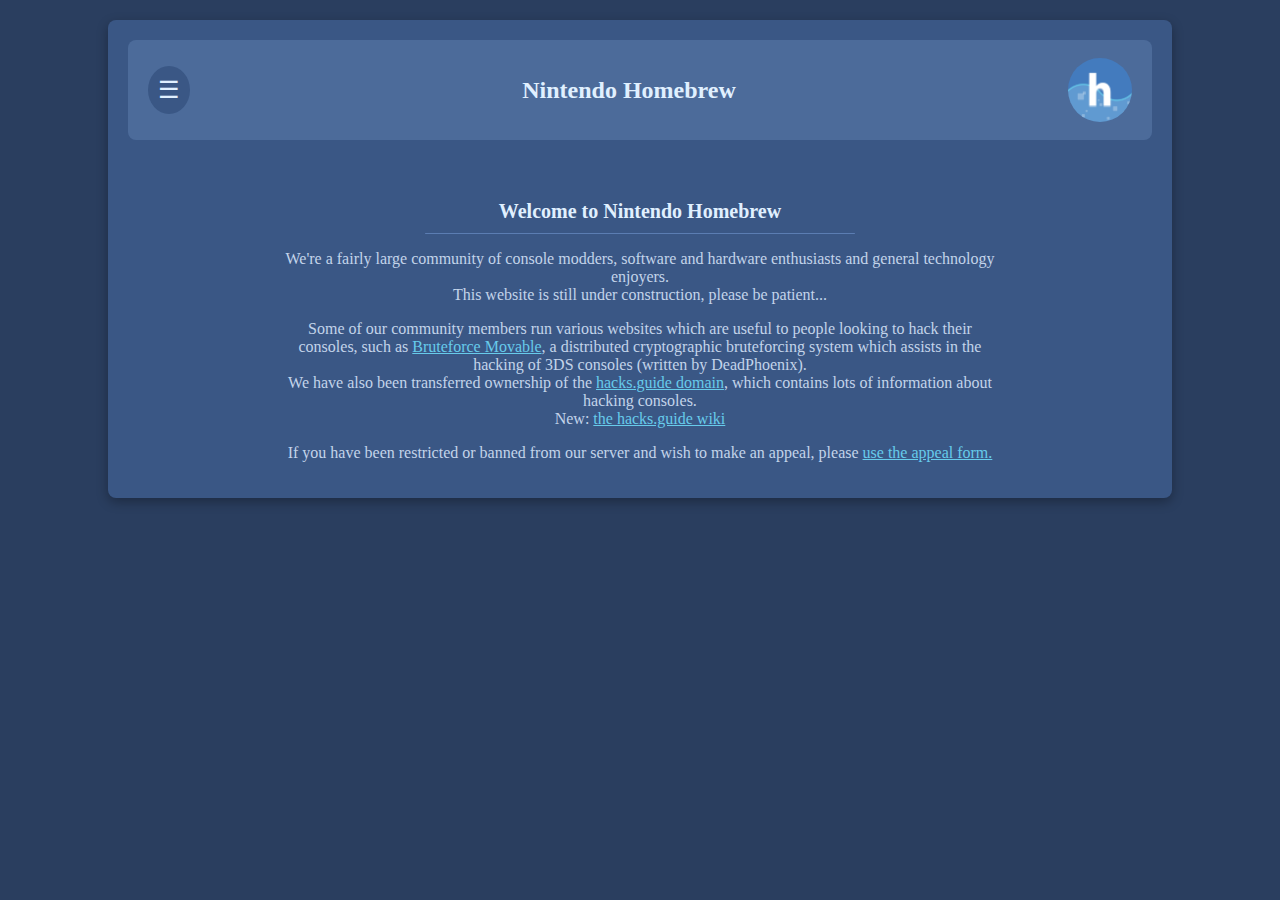
<file: index.html>
<!doctype html>
<html lang="en">
<head>
<!-- Primary Meta Tags -->
<title>Nintendo Homebrew | Index</title>
<meta name="title" content="Nintendo Homebrew" />
<meta name="description" content="The official website of the Nintendo Homebrew Discord server. We're a collection of homebrew and console enthusiasts and modders." />

<!-- Open Graph / Facebook -->
<meta property="og:type" content="website" />
<meta property="og:url" content="https://nintendohomebrew.com/" />
<meta property="og:title" content="Nintendo Homebrew" />
<meta property="og:description" content="The official website of the Nintendo Homebrew Discord server. We're a collection of homebrew and console enthusiasts and modders." />
<meta property="og:image" content="https://nintendohomebrew.com/assets/img/NintendoHomebrewLogo.png" />

<!-- Twitter -->
<meta property="twitter:card" content="summary_large_image" />
<meta property="twitter:url" content="https://nintendohomebrew.com/" />
<meta property="twitter:title" content="Nintendo Homebrew" />
<meta property="twitter:description" content="The official website of the Nintendo Homebrew Discord server. We're a collection of homebrew and console enthusiasts and modders." />
<meta property="twitter:image" content="https://nintendohomebrew.com/assets/img/NintendoHomebrewLogo.png" />

<link rel="icon" type="image/png" href="/favicon-96x96.png" sizes="96x96" />
<link rel="icon" type="image/svg+xml" href="/favicon.svg" />
<link rel="shortcut icon" href="/favicon.ico" />
<link rel="apple-touch-icon" sizes="180x180" href="/apple-touch-icon.png" />
<meta name="apple-mobile-web-app-title" content="Nintendo Homebrew" />
<link rel="manifest" href="/site.webmanifest" />
<meta name="viewport" content="width=device-width, initial-scale=1.0">
<link rel="stylesheet" href="styles.css">
</head>
<body>
<div class="container">
    <!-- Header Bar -->
    <header class="header-bar">
        <div class="menu-icon" onclick="toggleMenu()">
            &#9776; <!-- Hamburger icon -->
        </div>
        <h1>Nintendo Homebrew</h1>
        <img src="/assets/img/NintendoHomebrewLogo.png" alt="Nintendo Homebrew Logo" class="logo">
    </header>
    <!-- Navigation Menu (inside header) -->
        <ul class="nav-links">
            <li><a href="/index">Home</a></li>
            <li><a href="/rules">Rules</a></li>
            <li><a href="/contact">Contact</a></li>
            <li><a href="/appeal">Appeals</a></li>
        </ul>
    </nav>

    <!-- Main content -->
<div class="content">
<div class="intro"><h2>Welcome to Nintendo Homebrew</h2>
	<div class="divider"></div>
	<p>We're a fairly large community of console modders, software and hardware enthusiasts and general technology enjoyers.<br>
	This website is still under construction, please be patient...</p>
	<p>Some of our community members run various websites which are useful to people looking to hack their consoles, such as <a href="https://bfm.nintendohomebrew.com" target="_blank">Bruteforce Movable</a>,
	 a distributed cryptographic bruteforcing system which assists in the hacking of 3DS consoles (written by DeadPhoenix).
	<br>We have also been transferred ownership of the <a href="https://hacks.guide" target="_blank">hacks.guide domain</a>, which contains lots of information about hacking consoles.
	<br>New: <a href="https://wiki.hacks.guide" target="_blank">the hacks.guide wiki</a></p>
	<p>If you have been restricted or banned from our server and wish to make an appeal, please <a href="/appeal">use the appeal form.</a>
    </p>
	</div>
</div>
</div>
<script src="script.js"></script>
</body>
</html>
</file>
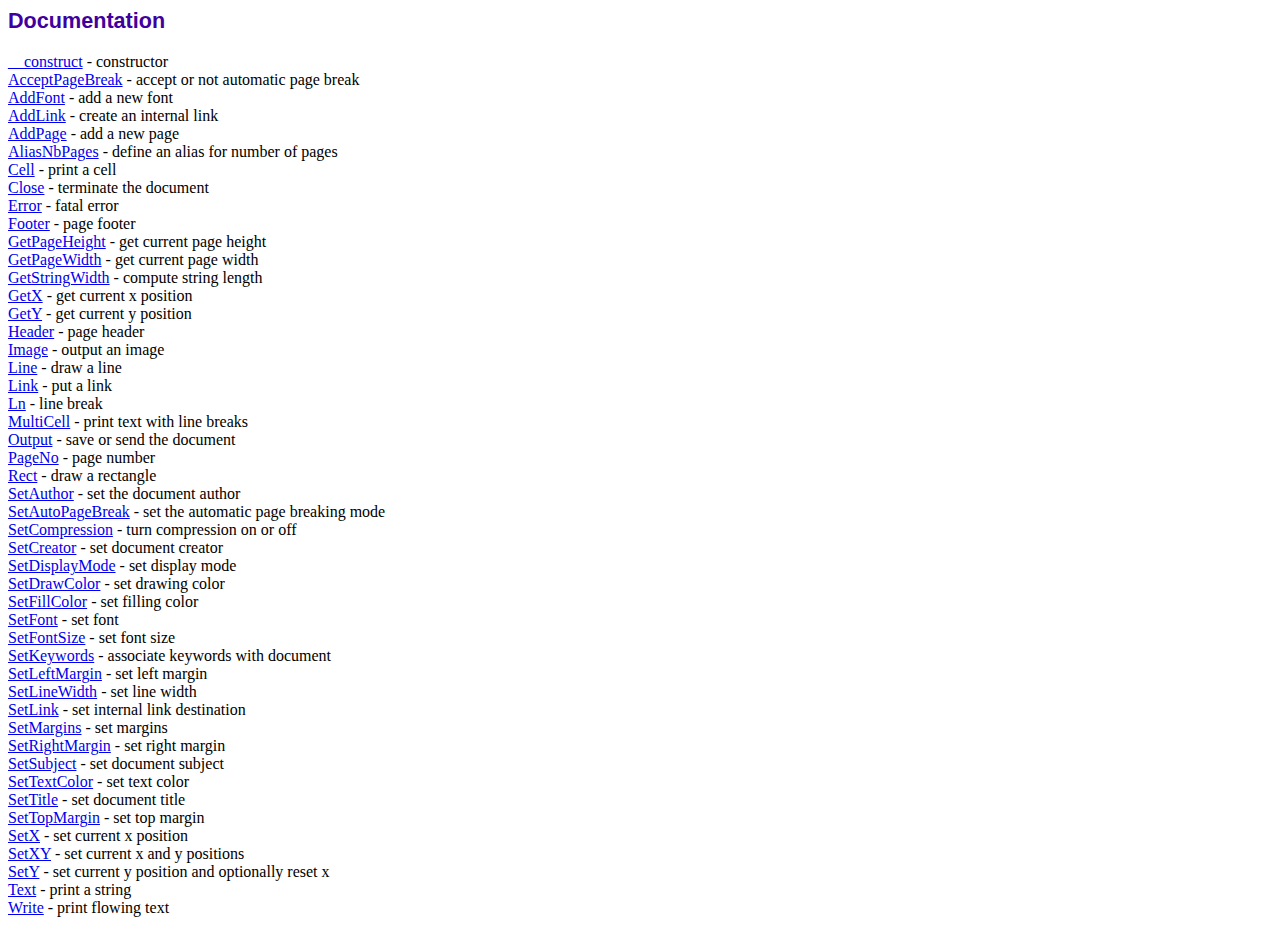
<file: fpdf/doc/index.htm>
<!DOCTYPE html PUBLIC "-//W3C//DTD HTML 4.01 Transitional//EN">
<html>
<head>
<meta http-equiv="Content-Type" content="text/html; charset=UTF-8">
<title>Documentation</title>
<link type="text/css" rel="stylesheet" href="../fpdf.css">
</head>
<body>
<h1>Documentation</h1>
<a href="__construct.htm">__construct</a> - constructor<br>
<a href="acceptpagebreak.htm">AcceptPageBreak</a> - accept or not automatic page break<br>
<a href="addfont.htm">AddFont</a> - add a new font<br>
<a href="addlink.htm">AddLink</a> - create an internal link<br>
<a href="addpage.htm">AddPage</a> - add a new page<br>
<a href="aliasnbpages.htm">AliasNbPages</a> - define an alias for number of pages<br>
<a href="cell.htm">Cell</a> - print a cell<br>
<a href="close.htm">Close</a> - terminate the document<br>
<a href="error.htm">Error</a> - fatal error<br>
<a href="footer.htm">Footer</a> - page footer<br>
<a href="getpageheight.htm">GetPageHeight</a> - get current page height<br>
<a href="getpagewidth.htm">GetPageWidth</a> - get current page width<br>
<a href="getstringwidth.htm">GetStringWidth</a> - compute string length<br>
<a href="getx.htm">GetX</a> - get current x position<br>
<a href="gety.htm">GetY</a> - get current y position<br>
<a href="header.htm">Header</a> - page header<br>
<a href="image.htm">Image</a> - output an image<br>
<a href="line.htm">Line</a> - draw a line<br>
<a href="link.htm">Link</a> - put a link<br>
<a href="ln.htm">Ln</a> - line break<br>
<a href="multicell.htm">MultiCell</a> - print text with line breaks<br>
<a href="output.htm">Output</a> - save or send the document<br>
<a href="pageno.htm">PageNo</a> - page number<br>
<a href="rect.htm">Rect</a> - draw a rectangle<br>
<a href="setauthor.htm">SetAuthor</a> - set the document author<br>
<a href="setautopagebreak.htm">SetAutoPageBreak</a> - set the automatic page breaking mode<br>
<a href="setcompression.htm">SetCompression</a> - turn compression on or off<br>
<a href="setcreator.htm">SetCreator</a> - set document creator<br>
<a href="setdisplaymode.htm">SetDisplayMode</a> - set display mode<br>
<a href="setdrawcolor.htm">SetDrawColor</a> - set drawing color<br>
<a href="setfillcolor.htm">SetFillColor</a> - set filling color<br>
<a href="setfont.htm">SetFont</a> - set font<br>
<a href="setfontsize.htm">SetFontSize</a> - set font size<br>
<a href="setkeywords.htm">SetKeywords</a> - associate keywords with document<br>
<a href="setleftmargin.htm">SetLeftMargin</a> - set left margin<br>
<a href="setlinewidth.htm">SetLineWidth</a> - set line width<br>
<a href="setlink.htm">SetLink</a> - set internal link destination<br>
<a href="setmargins.htm">SetMargins</a> - set margins<br>
<a href="setrightmargin.htm">SetRightMargin</a> - set right margin<br>
<a href="setsubject.htm">SetSubject</a> - set document subject<br>
<a href="settextcolor.htm">SetTextColor</a> - set text color<br>
<a href="settitle.htm">SetTitle</a> - set document title<br>
<a href="settopmargin.htm">SetTopMargin</a> - set top margin<br>
<a href="setx.htm">SetX</a> - set current x position<br>
<a href="setxy.htm">SetXY</a> - set current x and y positions<br>
<a href="sety.htm">SetY</a> - set current y position and optionally reset x<br>
<a href="text.htm">Text</a> - print a string<br>
<a href="write.htm">Write</a> - print flowing text<br>
</body>
</html>
</file>
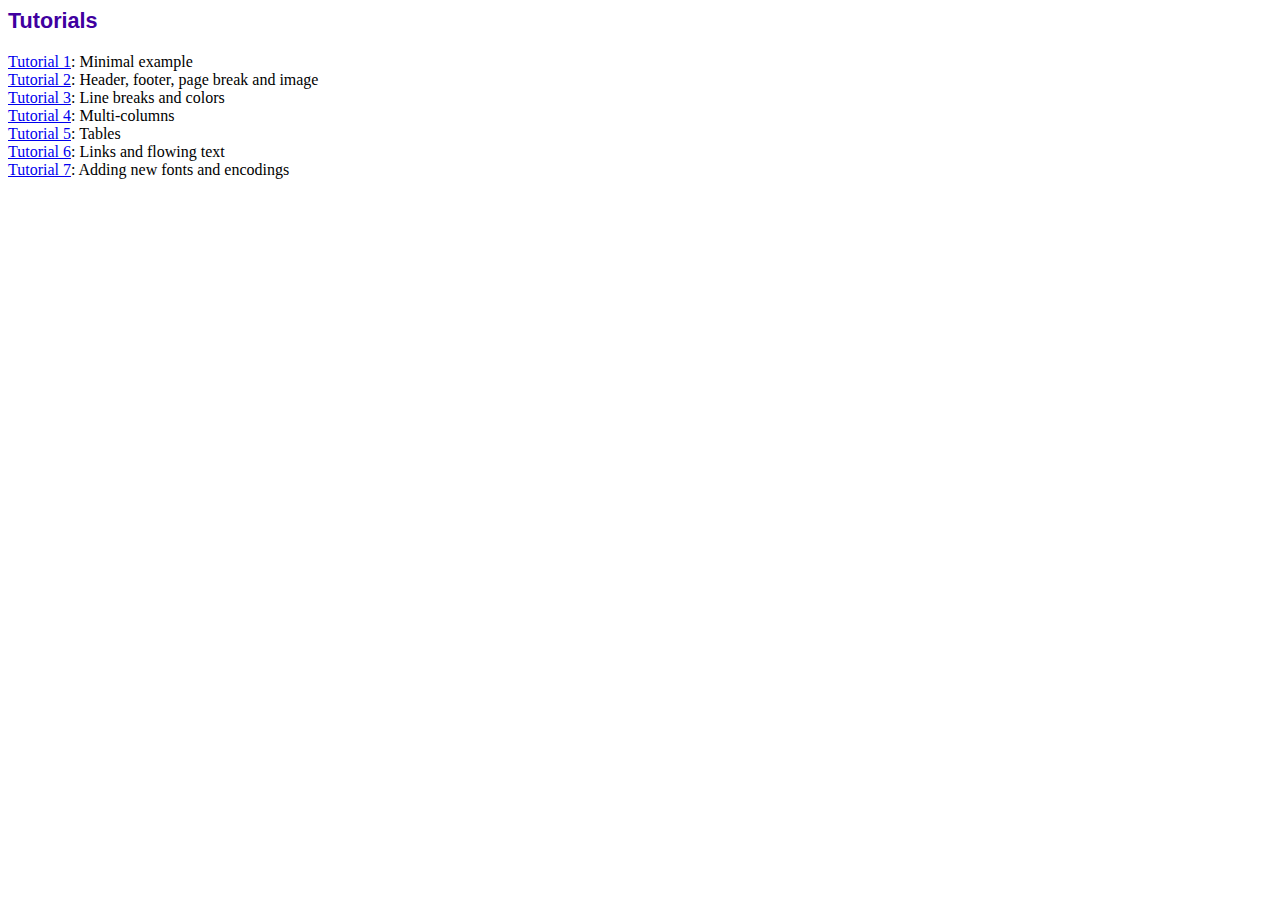
<file: fpdf/tutorial/index.htm>
<!DOCTYPE html PUBLIC "-//W3C//DTD HTML 4.01 Transitional//EN">
<html>
<head>
<meta http-equiv="Content-Type" content="text/html; charset=UTF-8">
<title>Tutorials</title>
<link type="text/css" rel="stylesheet" href="../fpdf.css">
</head>
<body>
<h1>Tutorials</h1>
<ul style="list-style-type:none; margin-left:0; padding-left:0">
<li><a href="tuto1.htm">Tutorial 1</a>: Minimal example</li>
<li><a href="tuto2.htm">Tutorial 2</a>: Header, footer, page break and image</li>
<li><a href="tuto3.htm">Tutorial 3</a>: Line breaks and colors</li>
<li><a href="tuto4.htm">Tutorial 4</a>: Multi-columns</li>
<li><a href="tuto5.htm">Tutorial 5</a>: Tables</li>
<li><a href="tuto6.htm">Tutorial 6</a>: Links and flowing text</li>
<li><a href="tuto7.htm">Tutorial 7</a>: Adding new fonts and encodings</li>
</ul>
</body>
</html>
</file>
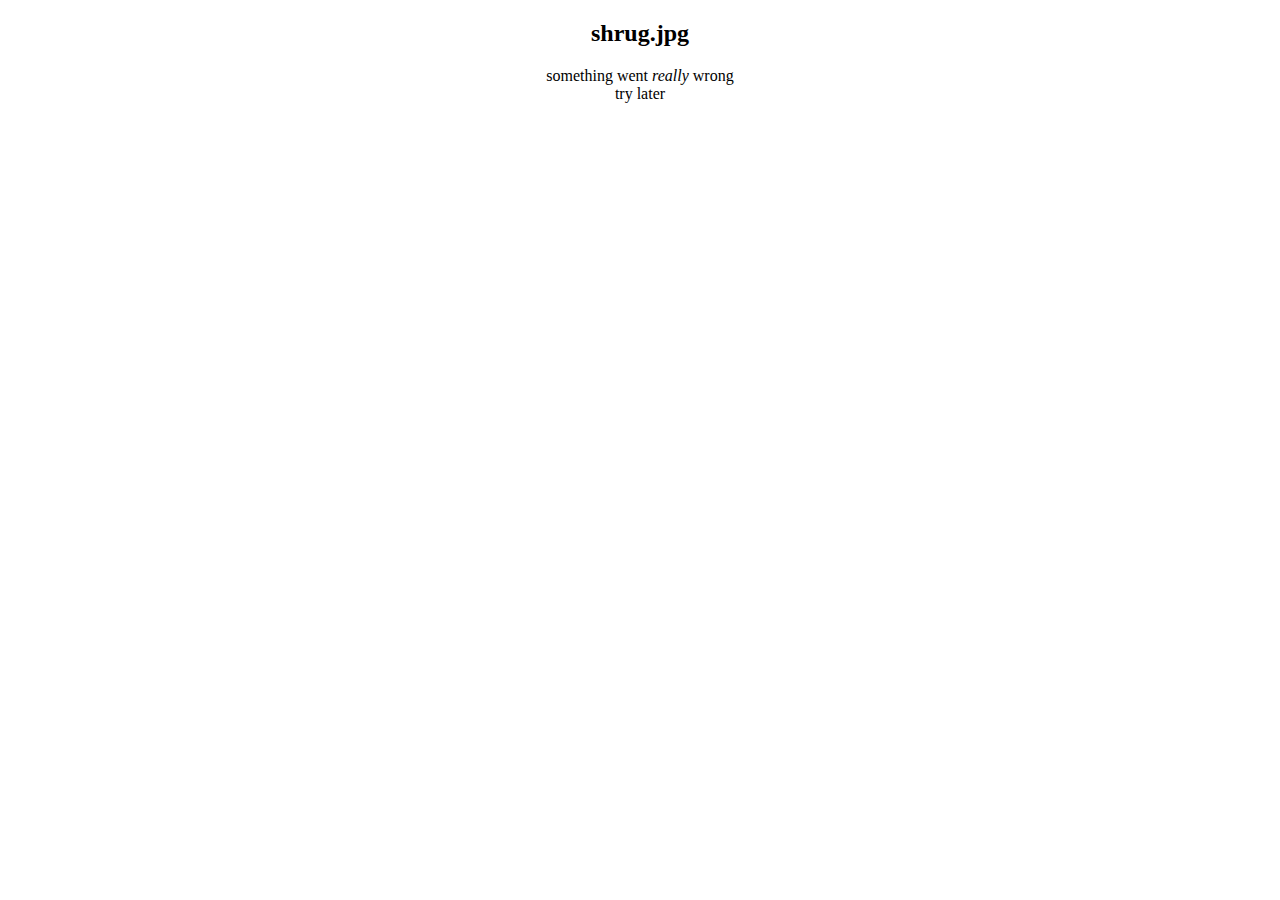
<file: broke.html>
<!doctype html><html lang="en">
<head>
    <title>You've met with a terrible fate, haven't you?</title>
    <link rel="shortcut icon" href="./3ds/favicon.ico" type="image/x-icon">
    </head>
    <body><center>
	<p><p>
	<h2>shrug.jpg</h2>
	<p>something went <i>really</i> wrong<br>try later</center>
</body>
</html>
</file>
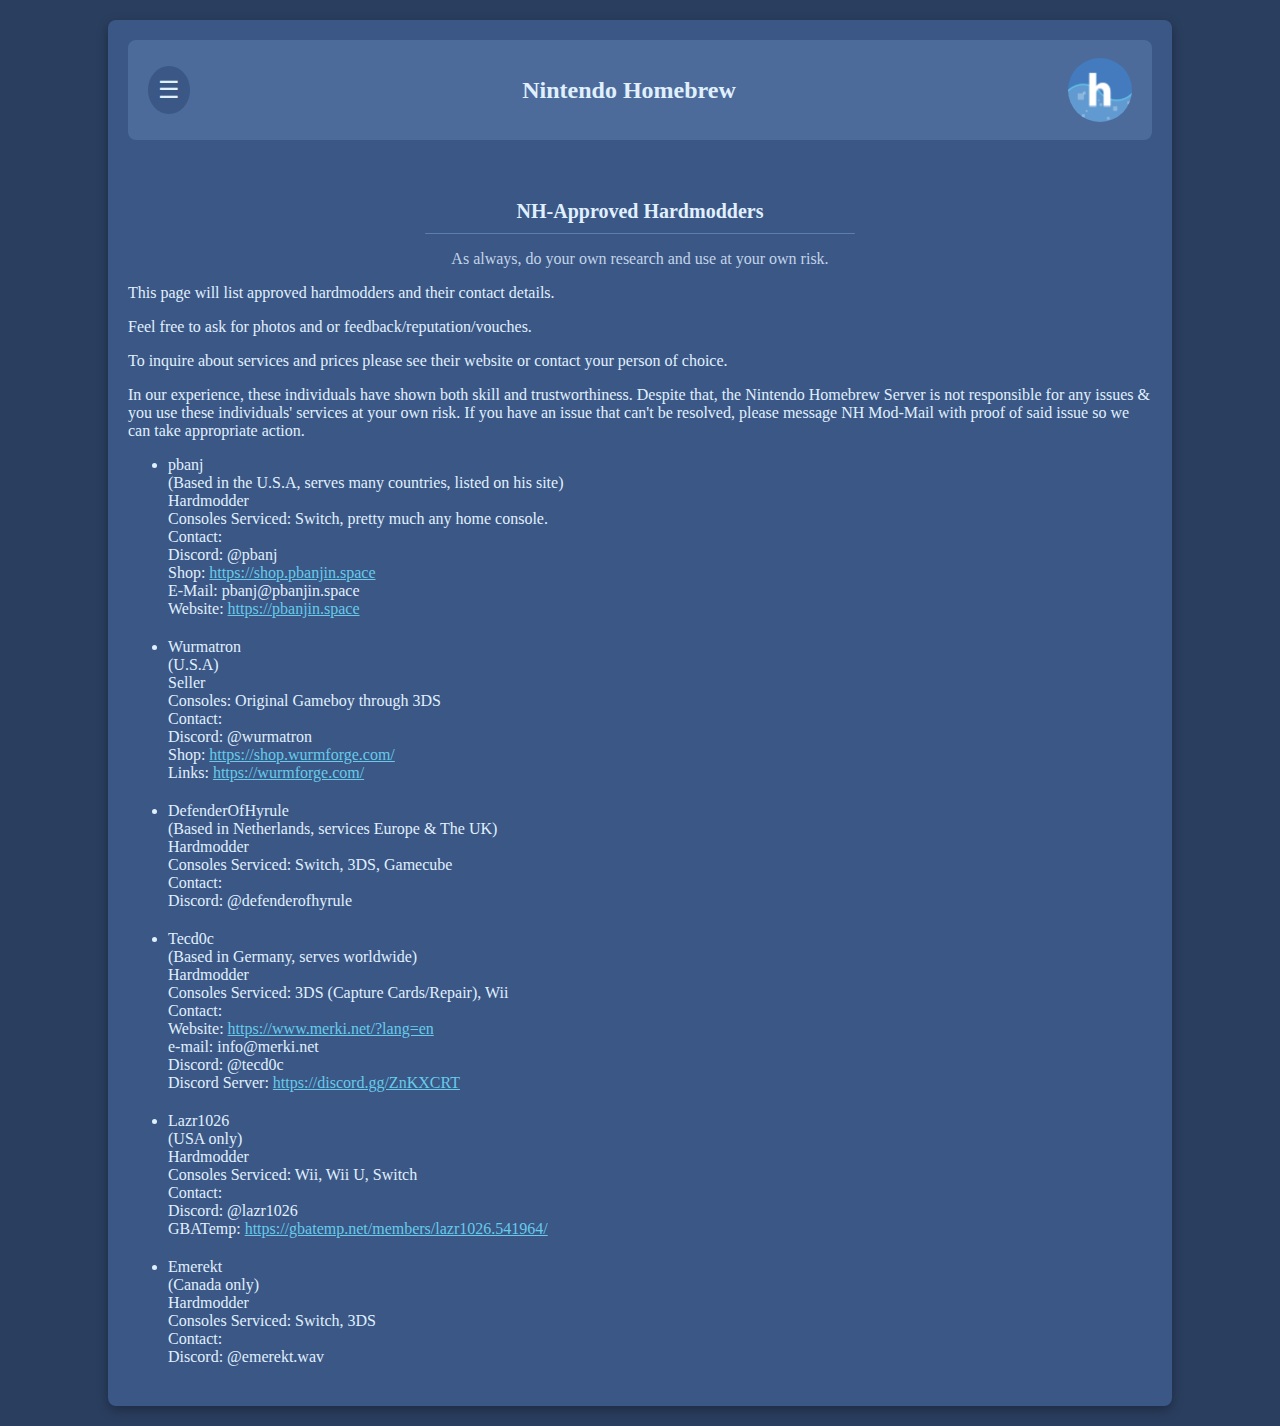
<file: hardmodders.html>
<!doctype html>
<html lang="en">
<head>
<!-- Primary Meta Tags -->
<title>NH Modders</title>
<meta name="title" content="Nintendo Homebrew" />
<meta name="description" content="The official website of the Nintendo Homebrew Discord server. We're a collection of homebrew and console enthusiasts and modders." />

<!-- Open Graph / Facebook -->
<meta property="og:type" content="website" />
<meta property="og:url" content="https://nintendohomebrew.com/" />
<meta property="og:title" content="Nintendo Homebrew" />
<meta property="og:description" content="The official website of the Nintendo Homebrew Discord server. We're a collection of homebrew and console enthusiasts and modders." />
<meta property="og:image" content="https://nintendohomebrew.com/assets/img/NintendoHomebrewLogo.png" />

<!-- Twitter -->
<meta property="twitter:card" content="summary_large_image" />
<meta property="twitter:url" content="https://nintendohomebrew.com/" />
<meta property="twitter:title" content="Nintendo Homebrew" />
<meta property="twitter:description" content="The official website of the Nintendo Homebrew Discord server. We're a collection of homebrew and console enthusiasts and modders." />
<meta property="twitter:image" content="https://nintendohomebrew.com/assets/img/NintendoHomebrewLogo.png" />

<link rel="icon" type="image/png" href="/favicon-96x96.png" sizes="96x96" />
<link rel="icon" type="image/svg+xml" href="/favicon.svg" />
<link rel="shortcut icon" href="/favicon.ico" />
<link rel="apple-touch-icon" sizes="180x180" href="/apple-touch-icon.png" />
<meta name="apple-mobile-web-app-title" content="Nintendo Homebrew" />
<link rel="manifest" href="/site.webmanifest" />
<meta name="viewport" content="width=device-width, initial-scale=1.0">
<link rel="stylesheet" href="styles.css">
</head>
<body>
<div class="container">
    <!-- Header Bar -->
    <header class="header-bar">
        <div class="menu-icon" onclick="toggleMenu()">
            &#9776; <!-- Hamburger icon -->
        </div>
        <h1>Nintendo Homebrew</h1>
        <img src="/assets/img/NintendoHomebrewLogo.png" alt="Nintendo Homebrew Logo" class="logo">
    </header>
    <!-- Navigation Menu (inside header) -->
        <ul class="nav-links">
            <li><a href="/index">Home</a></li>
            <li><a href="/rules">Rules</a></li>
            <li><a href="/contact">Contact</a></li>
        </ul>
    </nav>

    <!-- Main content -->
<div class="content">
<div class="intro"><h2>NH-Approved Hardmodders</h2>
	<div class="divider"></div>
	<p>As always, do your own research and use at your own risk.</p>
	</div>
		<p>This page will list approved hardmodders and their contact details.</p>
		<p>Feel free to ask for photos and or feedback/reputation/vouches.</p>
		<p>To inquire about services and prices please see their website or contact your person of choice.</p>
		<p>In our experience, these individuals have shown both skill and trustworthiness. Despite that, the Nintendo Homebrew Server is not responsible for any issues & you use these individuals' services at your own risk. If you have an issue that can't be resolved, please message NH Mod-Mail with proof of said issue so we can take appropriate action.</p>
		<ul><li>pbanj<br>
				(Based in the U.S.A, serves many countries, listed on his site)<br>
				Hardmodder<br>
				Consoles Serviced: Switch, pretty much any home console.<br>
				Contact:<br>
				Discord: @pbanj<br>
				Shop: <a href="https://shop.pbanjin.space">https://shop.pbanjin.space</a><br>
				E-Mail: pbanj@pbanjin.space<br>
				Website: <a href=https://pbanjin.space/">https://pbanjin.space</a><br>
				</li>
				<li>Wurmatron<br>
				(U.S.A)<br>
				Seller<br>
				Consoles: Original Gameboy through 3DS<br>
				Contact:<br>
				Discord: @wurmatron<br>
				Shop: <a href="https://shop.wurmforge.com/?wt_coupon=nhuser">https://shop.wurmforge.com/</a><br>
				Links: <a href="https://wurmforge.com/">https://wurmforge.com/</a><br></li>
				<li>DefenderOfHyrule<br>
				(Based in Netherlands, services Europe & The UK)<br>
				Hardmodder<br>
				Consoles Serviced: Switch, 3DS, Gamecube<br>
				Contact:<br>
				Discord: @defenderofhyrule<br></li>
				<li>Tecd<span style="font-variant-numeric: slashed-zero;">0</span>c<br>
				(Based in Germany, serves worldwide)<br>
				Hardmodder<br>
				Consoles Serviced: 3DS (Capture Cards/Repair), Wii<br>
				Contact:<br>
				Website: <a href="https://www.merki.net/?lang=en">https://www.merki.net/?lang=en</a><br>
				e-mail: info@merki.net<br>
				Discord: @tecd<span style="font-variant-numeric: slashed-zero;">0</span>c<br>
				Discord Server: <a href="https://discord.gg/ZnKXCRT">https://discord.gg/ZnKXCRT</a><br></li>
				<li>Lazr1026<br>
				(USA only)<br>
				Hardmodder<br>
				Consoles Serviced: Wii, Wii U, Switch<br>
				Contact:<br>
				Discord: @lazr1026<br>
				GBATemp: <a href="https://gbatemp.net/members/lazr1026.541964/">https://gbatemp.net/members/lazr1026.541964/</a><br></li>
				 <!-- <li>StashBoy<br>
				(USA only)<br>
				Repairs<br>
				Consoles Serviced: Switch, Repairs/Failed Modchip Installs Only<br>
				Contact:<br>
				Discord: @stashboy<br></li> -->
				<li>Emerekt<br>
				(Canada only)<br>
				Hardmodder<br>
				Consoles Serviced: Switch, 3DS<br>
				Contact:<br>
				Discord: @emerekt.wav<br></li>
	</div>
</div>
<script src="script.js"></script></body>
</html>
</file>
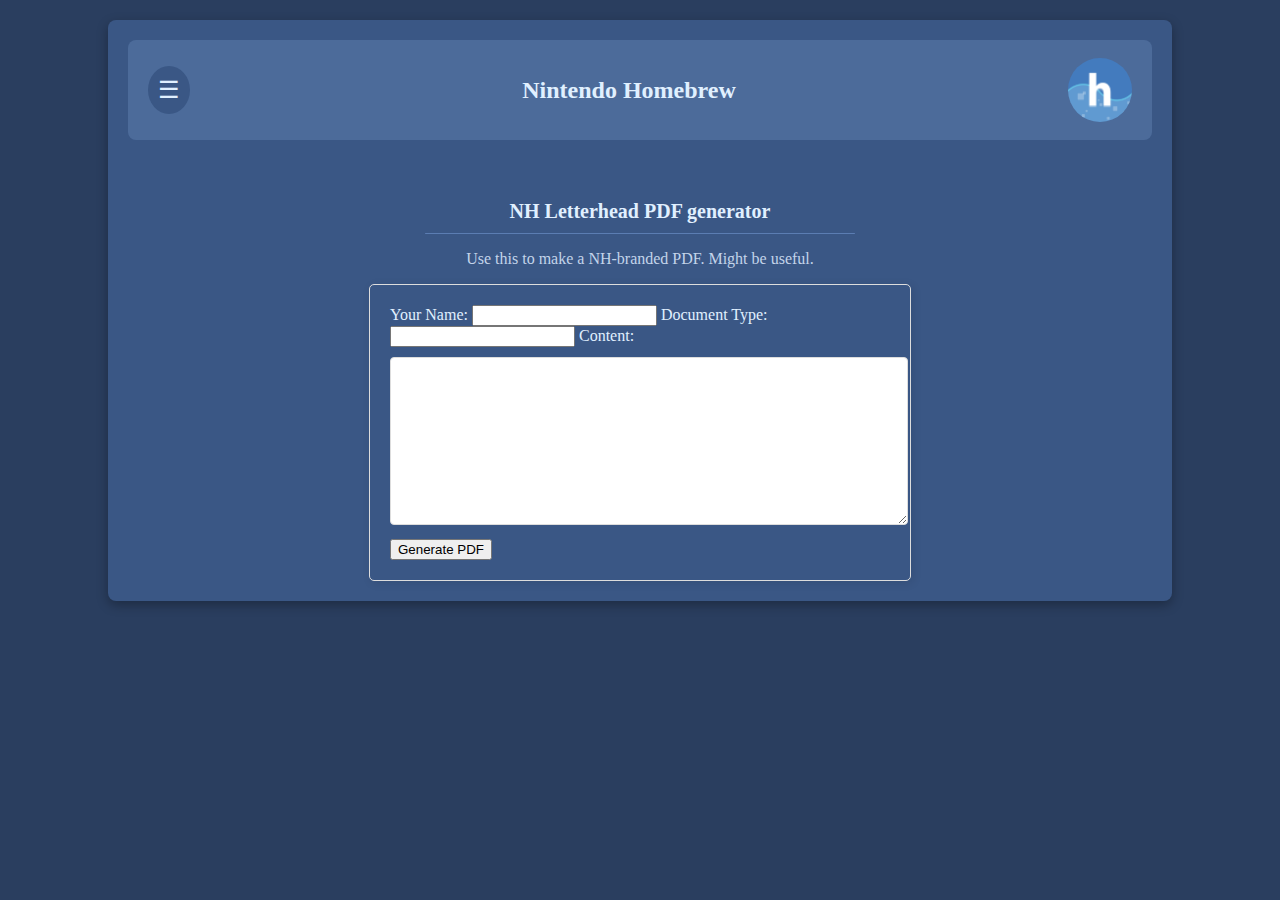
<file: pdfgen.html>
<!doctype html>
<html lang="en">
<head>
<!-- Primary Meta Tags -->
<title>Nintendo Homebrew | </title>
<meta name="title" content="Nintendo Homebrew" />
<meta name="description" content="The official website of the Nintendo Homebrew Discord server. We're a collection of homebrew and console enthusiasts and modders." />

<!-- Open Graph / Facebook -->
<meta property="og:type" content="website" />
<meta property="og:url" content="https://nintendohomebrew.com/" />
<meta property="og:title" content="Nintendo Homebrew" />
<meta property="og:description" content="The official website of the Nintendo Homebrew Discord server. We're a collection of homebrew and console enthusiasts and modders." />
<meta property="og:image" content="https://nintendohomebrew.com/assets/img/NintendoHomebrewLogo.png" />

<!-- Twitter -->
<meta property="twitter:card" content="summary_large_image" />
<meta property="twitter:url" content="https://nintendohomebrew.com/" />
<meta property="twitter:title" content="Nintendo Homebrew" />
<meta property="twitter:description" content="The official website of the Nintendo Homebrew Discord server. We're a collection of homebrew and console enthusiasts and modders." />
<meta property="twitter:image" content="https://nintendohomebrew.com/assets/img/NintendoHomebrewLogo.png" />

<link rel="icon" type="image/png" href="/favicon-96x96.png" sizes="96x96" />
<link rel="icon" type="image/svg+xml" href="/favicon.svg" />
<link rel="shortcut icon" href="/favicon.ico" />
<link rel="apple-touch-icon" sizes="180x180" href="/apple-touch-icon.png" />
<meta name="apple-mobile-web-app-title" content="Nintendo Homebrew" />
<link rel="manifest" href="/site.webmanifest" />
<meta name="viewport" content="width=device-width, initial-scale=1.0">
<link rel="stylesheet" href="styles.css">
</head>
</head>
<body>
<div class="container">
    <!-- Header Bar -->
    <header class="header-bar">
        <div class="menu-icon" onclick="toggleMenu()">
            &#9776; <!-- Hamburger icon -->
        </div>
        <h1>Nintendo Homebrew</h1>
        <img src="/assets/img/NintendoHomebrewLogo.png" alt="Nintendo Homebrew Logo" class="logo">
    </header>
    <!-- Navigation Menu (inside header) -->
        <ul class="nav-links">
            <li><a href="/index">Home</a></li>
            <li><a href="/rules">Rules</a></li>
            <li><a href="/contact">Contact</a></li>
        </ul>
    </nav>

    <!-- Main content -->
<div class="content">
<div class="intro"><h2>NH Letterhead PDF generator</h2>
	<div class="divider"></div>
	<p>Use this to make a NH-branded PDF. Might be useful.</p>
	</div>
<form action="genpdf.php" method="POST" enctype="application/x-www-form-urlencoded">
    <label for="userName">Your Name:</label>
    <input type="text" id="userName" name="userName" required>

    <label for="doctype">Document Type:</label>
    <input type="text" id="doctype" name="doctype" required>

    <label for="content">Content:</label>
    <textarea id="content" name="content" rows="10" required></textarea>

    <button type="submit">Generate PDF</button>
</form>


</body>
</html>
</file>
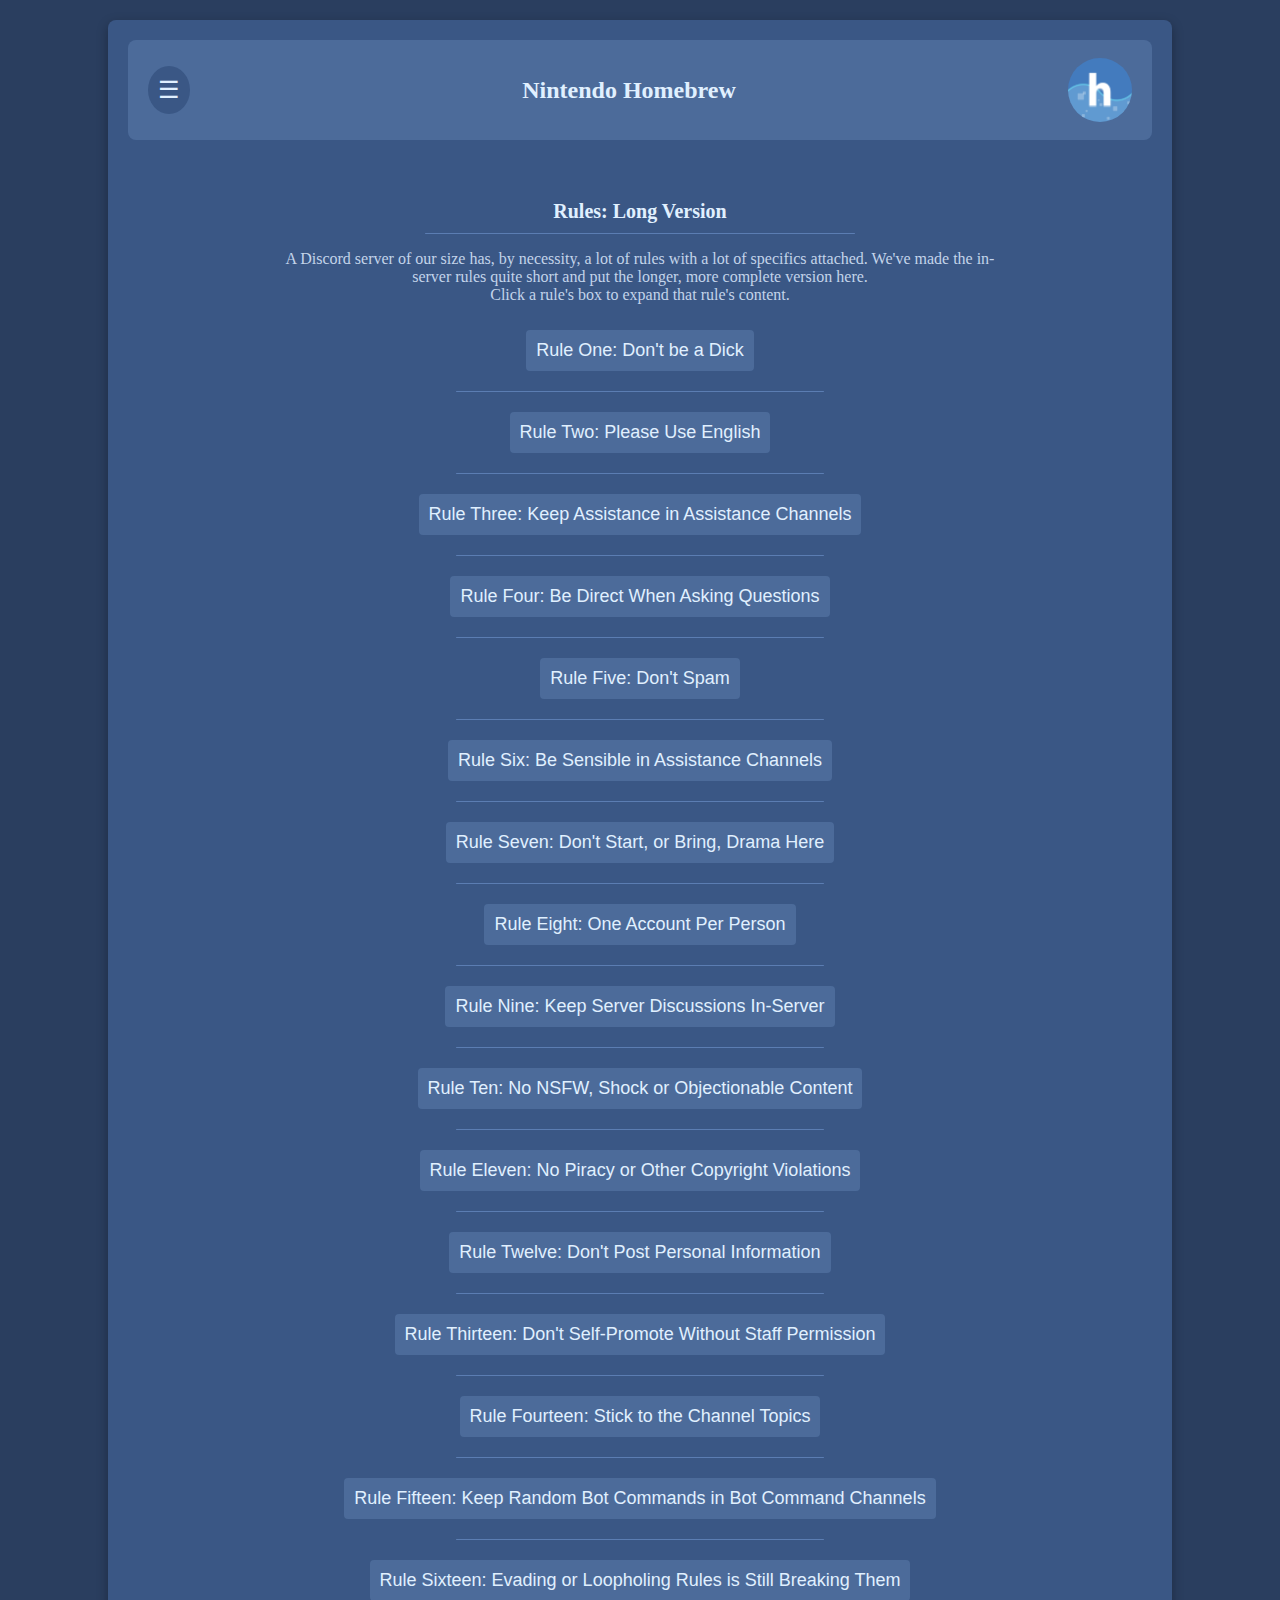
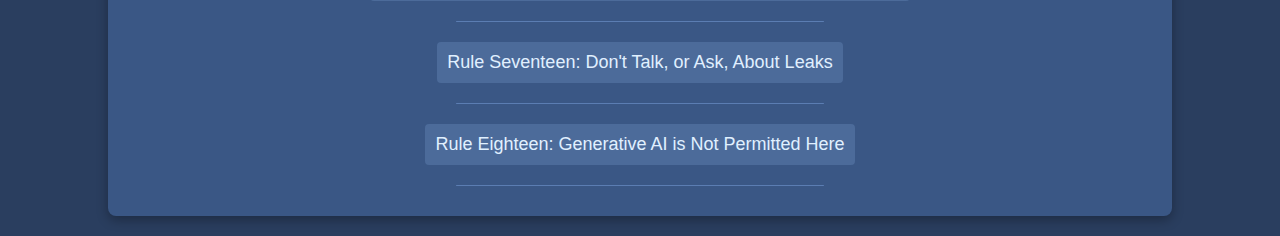
<file: rules.html>
<!doctype html>
<html lang="en">
<head>
<!-- Primary Meta Tags -->
<title>Nintendo Homebrew | Rules</title>
<meta name="title" content="Nintendo Homebrew" />
<meta name="description" content="The official website of the Nintendo Homebrew Discord server. We're a collection of homebrew and console enthusiasts and modders." />

<!-- Open Graph / Facebook -->
<meta property="og:type" content="website" />
<meta property="og:url" content="https://nintendohomebrew.com/" />
<meta property="og:title" content="Nintendo Homebrew" />
<meta property="og:description" content="The official website of the Nintendo Homebrew Discord server. We're a collection of homebrew and console enthusiasts and modders." />
<meta property="og:image" content="https://nintendohomebrew.com/assets/img/NintendoHomebrewLogo.png" />

<!-- Twitter -->
<meta property="twitter:card" content="summary_large_image" />
<meta property="twitter:url" content="https://nintendohomebrew.com/" />
<meta property="twitter:title" content="Nintendo Homebrew" />
<meta property="twitter:description" content="The official website of the Nintendo Homebrew Discord server. We're a collection of homebrew and console enthusiasts and modders." />
<meta property="twitter:image" content="https://nintendohomebrew.com/assets/img/NintendoHomebrewLogo.png" />

<link rel="icon" type="image/png" href="/favicon-96x96.png" sizes="96x96" />
<link rel="icon" type="image/svg+xml" href="/favicon.svg" />
<link rel="shortcut icon" href="/favicon.ico" />
<link rel="apple-touch-icon" sizes="180x180" href="/apple-touch-icon.png" />
<meta name="apple-mobile-web-app-title" content="Nintendo Homebrew" />
<link rel="manifest" href="/site.webmanifest" />
<meta name="viewport" content="width=device-width, initial-scale=1.0">
<link rel="stylesheet" href="styles.css">
</head>
<body>
<div class="container">
    <!-- Header Bar -->
    <header class="header-bar">
        <div class="menu-icon" onclick="toggleMenu()">
            &#9776; <!-- Hamburger icon -->
        </div>
        <h1>Nintendo Homebrew</h1>
        <img src="/assets/img/NintendoHomebrewLogo.png" alt="Nintendo Homebrew Logo" class="logo">
    </header>
    <!-- Navigation Menu (inside header) -->
        <ul class="nav-links">
            <li><a href="/index">Home</a></li>
            <li><a href="/rules">Rules</a></li>
            <li><a href="/contact">Contact</a></li>
        </ul>
    </nav>

    <!-- Main content -->
<div class="content">
<div class="intro"><h2>Rules: Long Version</h2>
	<div class="divider"></div>
	<p>A Discord server of our size has, by necessity, a lot of rules with a lot of specifics attached. We've made the in-server rules quite short and put the longer, more complete version here.<br>
	Click a rule's box to expand that rule's content.</p>
	</div>
		<div class="section">
			<button class="section-toggle">Rule One: Don't be a Dick</button>
				<div class="section-content">
				<p>There's no need to be aggressive or disrespectful, especially given people here are either: stuck and asking for help, or volunteers providing free help. 
				If you have a personal conflict with someone, stop engaging with them, or bring it to the attention of staff by messaging @NH Mod-Mail.</p>
				
			</div>
			<div class="divider"></div>
		</div>
		
		<div class="section">
			<button class="section-toggle">Rule Two: Please Use English</button>
			<div class="section-content">
				<p>This community's primary language is English. Please use English in the server. If you need translation tools, they are freely available online.
				There is a <i>chance</i> that someone on the server shares your language and can help with your issue; if you truly cannot use translation tools then 
				try messaging @NH Mod-Mail to see if anyone can help.</p>
			</div>
			<div class="divider"></div>
		</div>

		<div class="section">
			<button class="section-toggle">Rule Three: Keep Assistance in Assistance Channels</button>
			<div class="section-content">
				<p>• Don't ask how to bypass network restrictions in place by Nintendo or game developers. This includes bypassing console bans.<br>
				• This also means that you should not DM others for help, ask to be DMed for help, or generally move assistance out of the server. There are many reasons for this, but the big 2 are:<br>
				• Keeping it here allows staff and other users to keep an eye on it, and counteract any misleading advice (even if well intentioned)<br>
				• It also allows the assistance interaction to be findable by others in the future, which can be useful for lots of reasons.<br></p>
			</div>
			<div class="divider"></div>
		</div>

		<div class="section">
			<button class="section-toggle">Rule Four: Be Direct When Asking Questions</button>
			<div class="section-content">
				<p>This is a big community, and as such we try to keep things clean and efficient. One of the best ways to streamline assistance is by directly asking your question, 
				including any details or fixes you may have already tried, and by keeping your question in one place.<br>
				What this means is: please don't send vague messages such as "hello anyone here?" or "help, my nintendo doesn't work". Such messages will not get you any help,<br>
				require more effort from other people to respond to you and try to extract information, and generally just make things slower.<br>
				<a href="https://nohello.com">nohello</a> and <a href="https://dontasktoask.com">dontasktoask</a> can tell you more about the principle here if you'd like to read some more.</p>
			</div>
			<div class="divider"></div>
		</div>

		<div class="section">
			<button class="section-toggle">Rule Five: Don't Spam</button>
			<div class="section-content">
				<p>Please don't repeatedly post your question because you didn't immediately get an answer. Try asking again at some other time of day.<br>
				Additionally, please restrict your usage of GIFs and/or contextless emojis. The assistance channels are busy enough as it is.<br>
				For very long messages, or attaching debug logs or similar, use a service like <a href="https://pastebin.com">pastebin</a>.<br>
				Random bot commands, either for your own usage or your own curiosity, should go in DMs with @「Kurisu」 or in #bot-cmds.</p>
			</div>
			<div class="divider"></div>
		</div>

		<div class="section">
			<button class="section-toggle">Rule Six: Be Sensible in Assistance Channels</button>
			<div class="section-content">
				<p>Remain mindful and polite when asking or answering questions in the assistance channels. Derailing support or otherwise causing issues will get your access removed.<br>
				Note: Commentating on other users' issues, other off-topic or random commentary, and unrelated/unneeded/non-constructive emojis or pictures are considered 'derailing support'.</p>
			</div>
			<div class="divider"></div>
		</div>

		<div class="section">
			<button class="section-toggle">Rule Seven: Don't Start, or Bring, Drama Here</button>
			<div class="section-content">
				<p>Don't brigade, raid, or otherwise attack other people or communities. Don't discuss participation in these attacks. This may warrant an immediate permanent ban.<br>
				Additionally, drama or situations from other servers should not be brought here - don't ask why you got kicked, banned, warned, muted, etc from another server just because a moderator
				of that server is in this server.</p>
			</div>
			<div class="divider"></div>
		</div>

		<div class="section">
			<button class="section-toggle">Rule Eight: One Account Per Person</button>
			<div class="section-content">
				<p>One account per user. Bots/fully automated clients run by users are not allowed. Alternate accounts will have access removed.<br>
				If you are switching accounts, please remove your original from the server and/or notify staff, especially if you have lost access to the original.</p>
			</div>
			<div class="divider"></div>
		</div>

		<div class="section">
			<button class="section-toggle">Rule Nine: Keep Server Discussions In-Server</button>
			<div class="section-content">
				<p>Questions and points of clarification about the server can be asked in #meta.<br>
				Appeals for (and discussions about) punishments should go in #appeals-🧂.<br>
				Please do not involve yourself in discussions in this channel unless the discussion is about a punishment you received or were involved in.</p>
			</div>
			<div class="divider"></div>
		</div>

		<div class="section">
			<button class="section-toggle">Rule Ten: No NSFW, Shock or Objectionable Content</button>
			<div class="section-content">
				<p>Not-safe-for-work content whether explicit or implicit (including gore, animals being hurt or tortured and other "shock" content) is prohibited.<br>
				Additionally, content or messages that come close enough to this, but don't actually cross it, may be treated as breaking this at the discretion of staff.</p>
			</div>
			<div class="divider"></div>
		</div>

		<div class="section">
			<button class="section-toggle">Rule Eleven: No Piracy or Other Copyright Violations</button>
			<div class="section-content">
				<p>Don't:
				<ul>
				<li>ask how to pirate games</li>
				<li>share, or ask to share, full game data</li>
				<li>share, or ask to share, other copyrighted data like updates</li>
				<li>mention piracy sites and tools by name</li>
				<li>indirectly mention piracy sites, tools, etc (such as 'that other shop', 'certain online archives')</li>
				<li>share game tickets and titlekeys</li>
				<li>ask to share direct messages to help with piracy</li>
				<li>assist with, or ask for assistance with, pirated or illegitimately obtained material</li>
				<li>discuss piracy in the assistance channels</li>
				<li>in general commit copyright violations</li>
				</ul><br>
				Software that is or might be free, such as updates and DLC, will usually still be restricted by copyright and should be treated as per this rule.</p>
			</div>
			<div class="divider"></div>
		</div>

		<div class="section">
			<button class="section-toggle">Rule Twelve: Don't Post Personal Information</button>
			<div class="section-content">
				<p>Do not post anyone else's personal information, including but not limited to social media accounts, contact details, addresses, etc.<br>
				Public figures with public social media accounts would generally be exempt from this, but please use common sense.<br>
				You control your own information, but you should still be careful where you put it - so probably don't put it here.</p>
			</div>
			<div class="divider"></div>
		</div>

		<div class="section">
			<button class="section-toggle">Rule Thirteen: Don't Self-Promote Without Staff Permission</button>
			<div class="section-content">
				<p>Get staff approval before advertising (eg your own YouTube/Twitch channels or content, fundraising, etc) or posting invite links to external groups.<br>
				We have an automatic way to send invites to approved servers; send '.invite' in #bot-cmds or Kurisu DMs to see the server list.</p>
			</div>
			<div class="divider"></div>
		</div>

		<div class="section">
			<button class="section-toggle">Rule Fourteen: Stick to the Channel Topics</button>
			<div class="section-content">
				<p>Use #off-topic for general chatter and #elsewhere for content that doesn't fit other channels. (use '.togglechannel elsewhere' in #bot-cmds for access)</p>
			</div>
			<div class="divider"></div>
		</div>

		<div class="section">
			<button class="section-toggle">Rule Fifteen: Keep Random Bot Commands in Bot Command Channels</button>
			<div class="section-content">
				<p>Use #voice-and-music for voice channel commands, and #bot-cmds for general bot command usage.</p>
			</div>
			<div class="divider"></div>
		</div>

		<div class="section">
			<button class="section-toggle">Rule Sixteen: Evading or Loopholing Rules is Still Breaking Them</button>
			<div class="section-content">
				<p>Loopholing, evading, bending or otherwise skirting the rules will generally be treated as breaking them.<br>
				Rules should be interpreted as both the letter and the spirit.</p>
			</div>
			<div class="divider"></div>
		</div>

		<div class="section">
			<button class="section-toggle">Rule Seventeen: Don't Talk, or Ask, About Leaks</button>
			<div class="section-content">
				<p>Do not (directly or indirectly) talk about, ask about finding, link to, share or in general discuss leaked commercial content or insider information.<br>
				Generally, reputable news publications/articles will be an exception to this rule, because at that point it's a matter of public record, but 
				that will be at the discretion of staff in each individual case. Please use common sense.</p>
			</div>
			<div class="divider"></div>
		</div>

  <div class="section">
   <button class="section-toggle">Rule Eighteen: Generative AI is Not Permitted Here</button>
    <div class="section-content">
     <p>Generative AI is not allowed or welcome in this server, <i>excepting parody, discussion, or use that's beneficial and relevant to the current channel and community.</i> The posting of art or assistance-related information originated from generative AI is <i>strictly prohibited</i>.
     <br>Exceptions may apply for users needing translations.
     <br>Moderator discretion will be applied, especially in channels like #elsewhere.</p>
    </div>
   <div class="divider"></div>
  </div>


	<script src="script.js"></script>
</div>
</div></body>
</html>
</file>
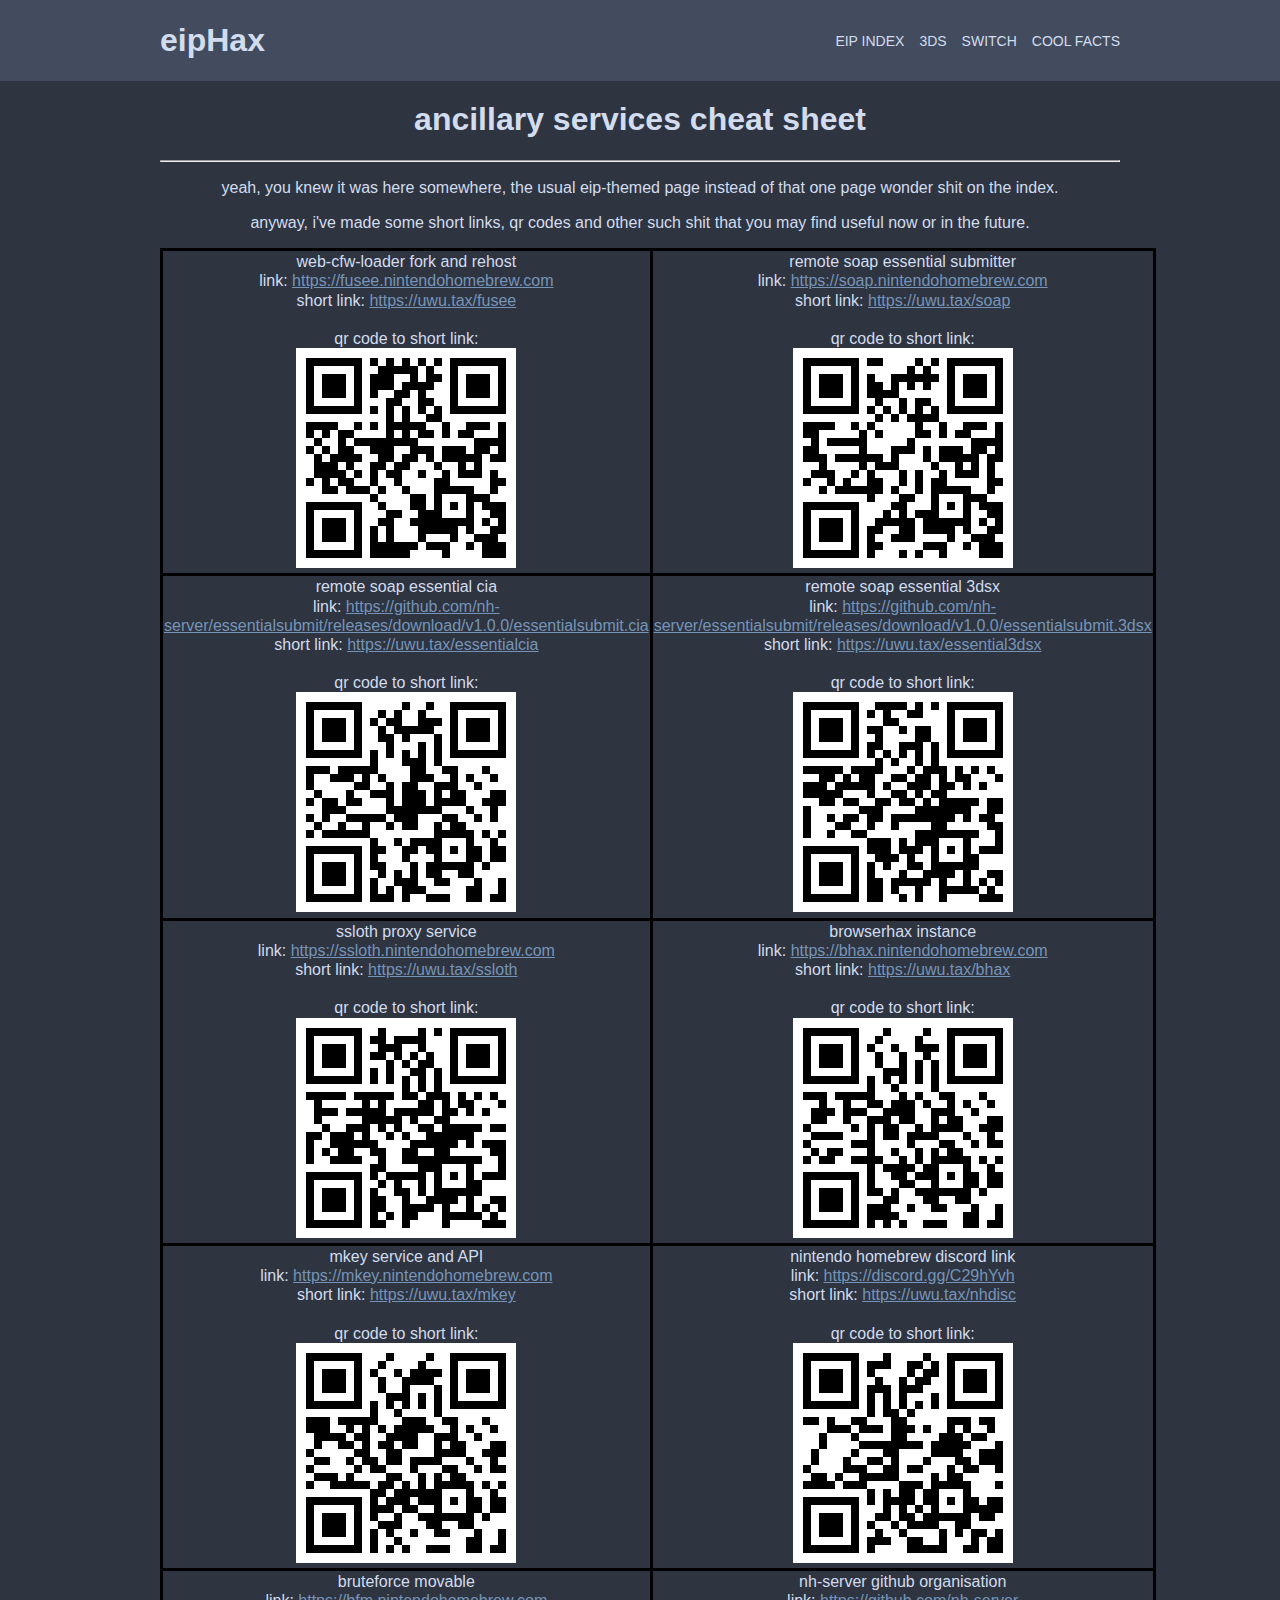
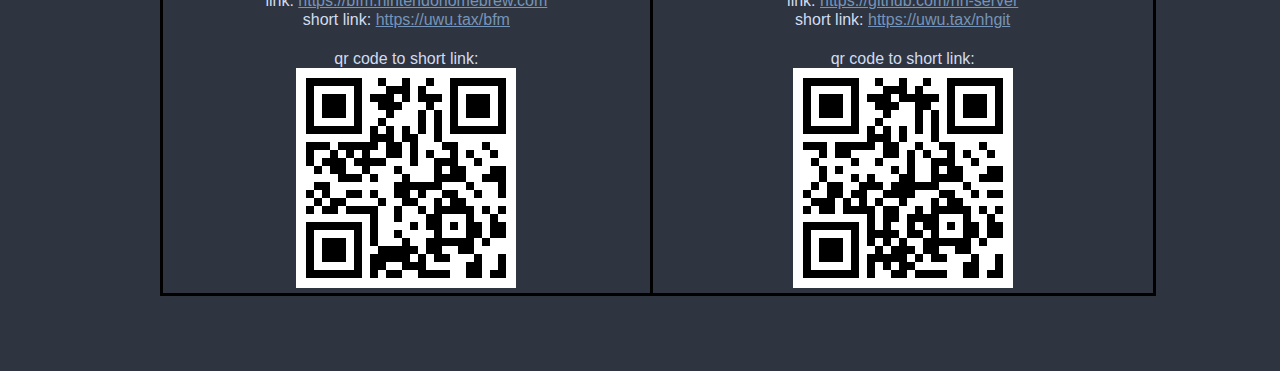
<file: signpost.html>
<!DOCTYPE html>
<html lang="en-US">
    <head>
        <title>nintendo homebrew | services directory</title>
    <link rel="stylesheet" href="css/main.css" type="text/css">
    <link rel="shortcut icon" href="assets/favicon.ico" type="image/x-icon">
	<meta name="viewport" content="width=device-width, initial-scale=1.0, shrink-to-fit=no">
    <meta charset="utf-8">
	<style>
	table, tr, td {
		border: 3px solid black;
		border-collapse: collapse;
		text-align: center;
	}
	</style>
    </head>
    <body>
	<div class="header">
		<div class="container-flex">
		<div class="logo">
			<h1>eipHax</h1>    
		</div>
	<div class="nav">
		<ul>
            <li><a href="https://eiphax.tech">eip index</a></li>
            <li><a href="https://3ds.eiphax.tech">3ds</a></li>
            <li><a href="https://nx.eiphax.tech">switch</a></li>
			<li><a href="https://facts.eiphax.tech">cool facts</a></li>
        </ul>
    </div>
</div>
</div>
	<div class="container content">
        <center>
		<h1>ancillary services cheat sheet</h1>

		<hr>
		<p>yeah, you knew it was here somewhere, the usual eip-themed page instead of that one page wonder shit on the index.</p>
		<p>anyway, i've made some short links, qr codes and other such shit that you may find useful now or in the future.</p>
		<table>
		<tr>
		<td>web-cfw-loader fork and rehost
		<br>link: <a href="https://fusee.nintendohomebrew.com">https://fusee.nintendohomebrew.com</a>
		<br>short link: <a href="https://uwu.tax/fusee">https://uwu.tax/fusee</a>
		<br>
		<br>qr code to short link:<br><img src="assets/img/fusee-qr.png">
		</td>
		<td>remote soap essential submitter
		<br>link: <a href="https://soap.nintendohomebrew.com">https://soap.nintendohomebrew.com</a>
		<br>short link: <a href="https://uwu.tax/soap">https://uwu.tax/soap</a>
		<br>
		<br>qr code to short link:<br><img src="assets/img/soap-qr.png">
		</td>
		</tr>
		<tr>
		<td>remote soap essential cia
		<br>link: <a href="https://github.com/nh-server/essentialsubmit/releases/download/v1.0.0/essentialsubmit.cia">https://github.com/nh-server/essentialsubmit/releases/download/v1.0.0/essentialsubmit.cia</a>
		<br>short link: <a href="https://uwu.tax/essentialcia">https://uwu.tax/essentialcia</a>
		<br>
		<br>qr code to short link:<br><img src="assets/img/essentialcia-qr.png">
		</td>
		<td>remote soap essential 3dsx
		<br>link: <a href="https://github.com/nh-server/essentialsubmit/releases/download/v1.0.0/essentialsubmit.3dsx">https://github.com/nh-server/essentialsubmit/releases/download/v1.0.0/essentialsubmit.3dsx</a>
		<br>short link: <a href="https://uwu.tax/essential3dsx">https://uwu.tax/essential3dsx</a>
		<br>
		<br>qr code to short link:<br><img src="assets/img/essential3dsx-qr.png">
		</td>
		</tr>
		<tr>
		<td>ssloth proxy service
		<br>link: <a href="https://ssloth.nintendohomebrew.com">https://ssloth.nintendohomebrew.com</a>
		<br>short link: <a href="https://uwu.tax/ssloth">https://uwu.tax/ssloth</a>
		<br>
		<br>qr code to short link:<br><img src="assets/img/ssloth-qr.png">
		</td>
		<td>browserhax instance
		<br>link: <a href="https://bhax.nintendohomebrew.com">https://bhax.nintendohomebrew.com</a>
		<br>short link: <a href="https://uwu.tax/bhax">https://uwu.tax/bhax</a>
		<br>
		<br>qr code to short link:<br><img src="assets/img/bhax-qr.png">
		</td>
		</tr>
		<tr>
		<td>mkey service and API
		<br>link: <a href="https://mkey.nintendohomebrew.com">https://mkey.nintendohomebrew.com</a>
		<br>short link: <a href="https://uwu.tax/mkey">https://uwu.tax/mkey</a>
		<br>
		<br>qr code to short link:<br><img src="assets/img/mkey-qr.png">
		</td>
		<td>nintendo homebrew discord link
		<br>link: <a href="https://discord.gg/C29hYvh">https://discord.gg/C29hYvh</a>
		<br>short link: <a href="https://uwu.tax/nhdisc">https://uwu.tax/nhdisc</a>
		<br>
		<br>qr code to short link:<br><img src="assets/img/nhdisc-qr.png">
		</td>
		</tr>
		<tr>
		<td>bruteforce movable
		<br>link: <a href="https://bfm.nintendohomebrew.com">https://bfm.nintendohomebrew.com</a>
		<br>short link: <a href="https://uwu.tax/bfm">https://uwu.tax/bfm</a>
		<br>
		<br>qr code to short link:<br><img src="assets/img/bfm-qr.png">
		</td>
		<td>nh-server github organisation
		<br>link: <a href="https://github.com/nh-server">https://github.com/nh-server</a>
		<br>short link: <a href="https://uwu.tax/nhgit">https://uwu.tax/nhgit</a>
		<br>
		<br>qr code to short link:<br><img src="assets/img/nhgit-qr.png">
		</td>
		</tr>
		</center>
</body>
</html>
</file>
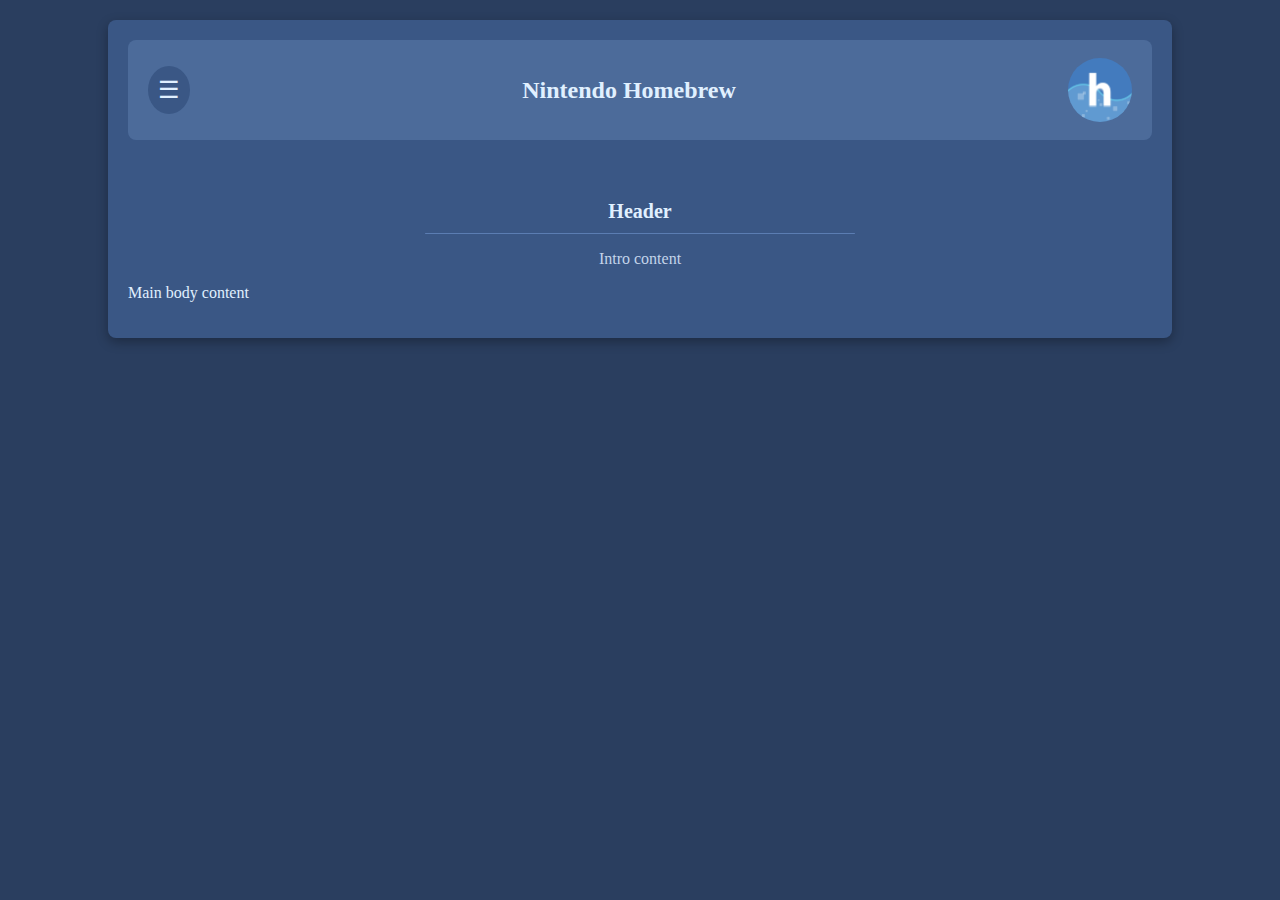
<file: template.html>
<!doctype html>
<html lang="en">
<head>
<!-- Primary Meta Tags -->
<title>Nintendo Homebrew | </title>
<meta name="title" content="Nintendo Homebrew" />
<meta name="description" content="The official website of the Nintendo Homebrew Discord server. We're a collection of homebrew and console enthusiasts and modders." />

<!-- Open Graph / Facebook -->
<meta property="og:type" content="website" />
<meta property="og:url" content="https://nintendohomebrew.com/" />
<meta property="og:title" content="Nintendo Homebrew" />
<meta property="og:description" content="The official website of the Nintendo Homebrew Discord server. We're a collection of homebrew and console enthusiasts and modders." />
<meta property="og:image" content="https://nintendohomebrew.com/assets/img/NintendoHomebrewLogo.png" />

<!-- Twitter -->
<meta property="twitter:card" content="summary_large_image" />
<meta property="twitter:url" content="https://nintendohomebrew.com/" />
<meta property="twitter:title" content="Nintendo Homebrew" />
<meta property="twitter:description" content="The official website of the Nintendo Homebrew Discord server. We're a collection of homebrew and console enthusiasts and modders." />
<meta property="twitter:image" content="https://nintendohomebrew.com/assets/img/NintendoHomebrewLogo.png" />

<link rel="icon" type="image/png" href="/favicon-96x96.png" sizes="96x96" />
<link rel="icon" type="image/svg+xml" href="/favicon.svg" />
<link rel="shortcut icon" href="/favicon.ico" />
<link rel="apple-touch-icon" sizes="180x180" href="/apple-touch-icon.png" />
<meta name="apple-mobile-web-app-title" content="Nintendo Homebrew" />
<link rel="manifest" href="/site.webmanifest" />
<meta name="viewport" content="width=device-width, initial-scale=1.0">
<link rel="stylesheet" href="styles.css">
</head>
<body>
<div class="container">
    <!-- Header Bar -->
    <header class="header-bar">
        <div class="menu-icon" onclick="toggleMenu()">
            &#9776; <!-- Hamburger icon -->
        </div>
        <h1>Nintendo Homebrew</h1>
        <img src="/assets/img/NintendoHomebrewLogo.png" alt="Nintendo Homebrew Logo" class="logo">
    </header>
    <!-- Navigation Menu (inside header) -->
        <ul class="nav-links">
            <li><a href="/index">Home</a></li>
            <li><a href="/rules">Rules</a></li>
            <li><a href="/contact">Contact</a></li>
        </ul>
    </nav>

    <!-- Main content -->
<div class="content">
<div class="intro"><h2>Header</h2>
	<div class="divider"></div>
	<p>Intro content</p>
	</div>
		<p>Main body content</p>
	</div>
</div>
<script src="script.js"></script></body>
</html>
</file>
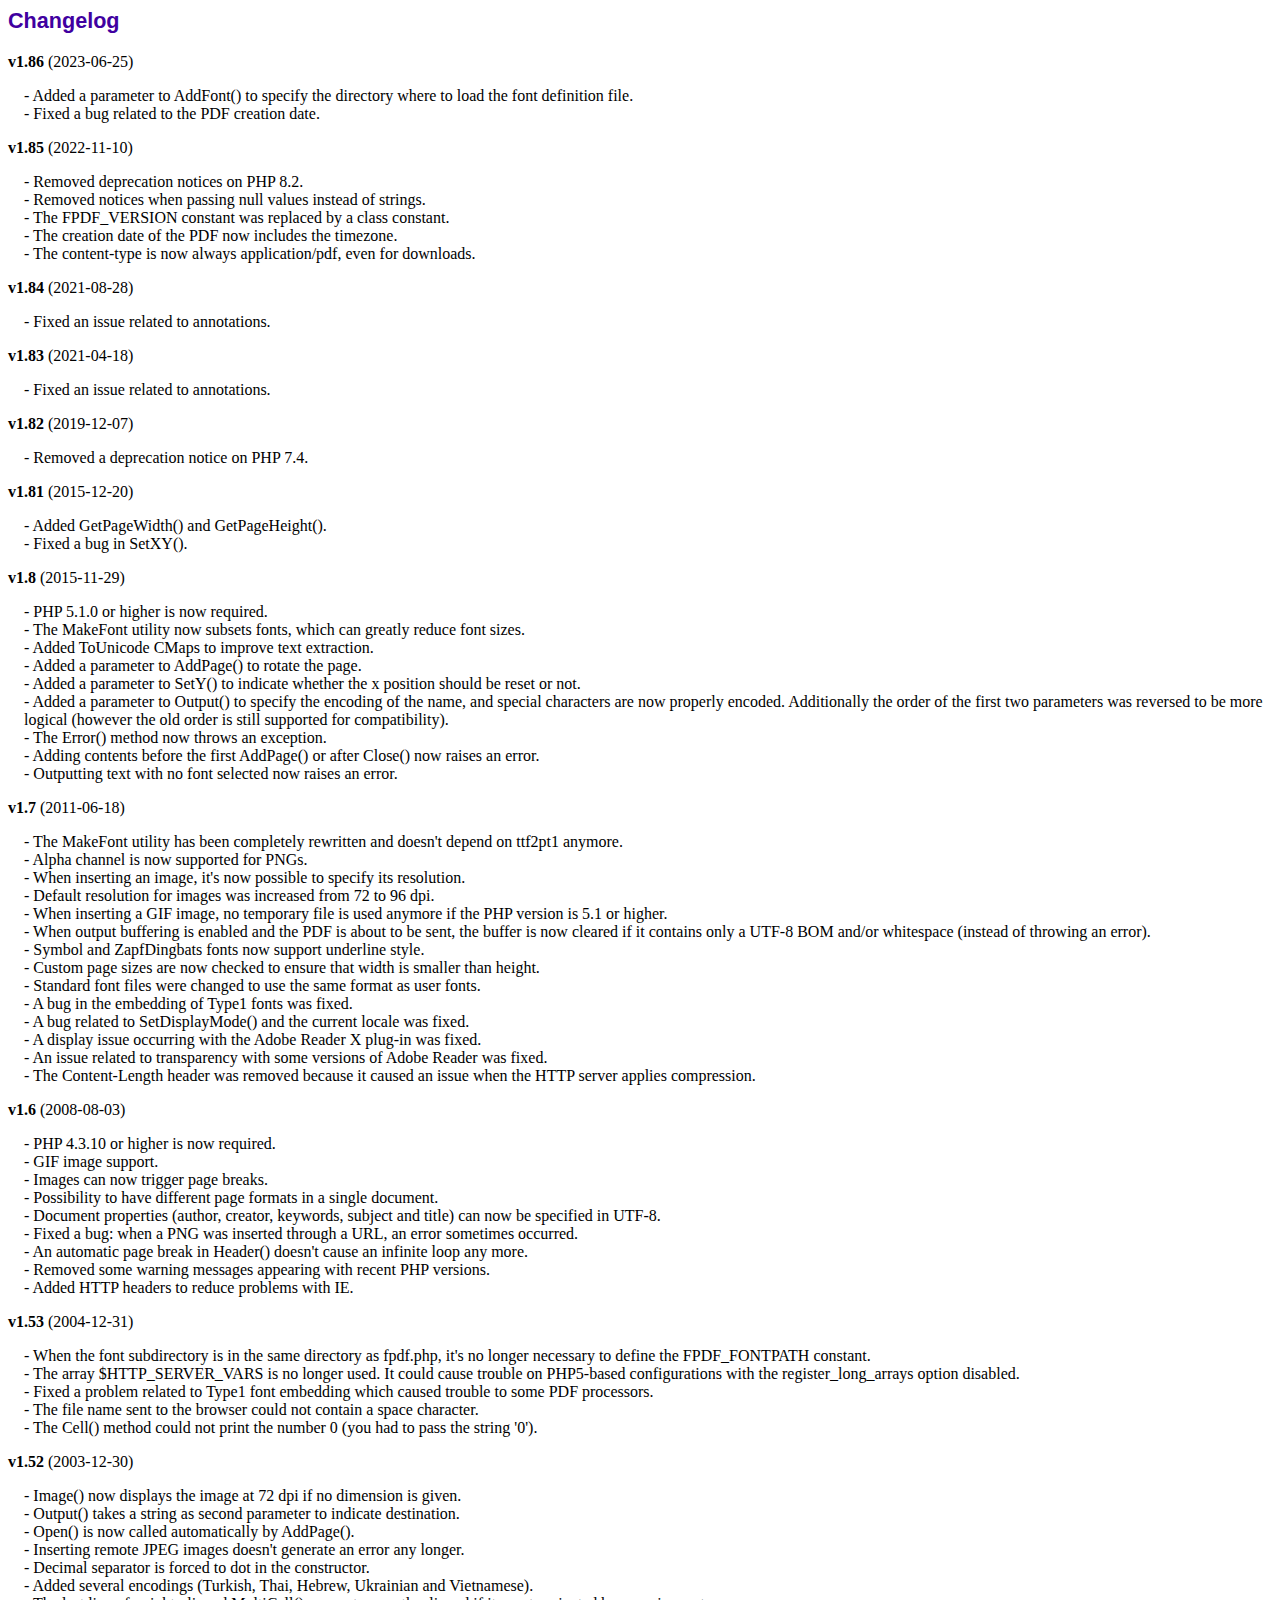
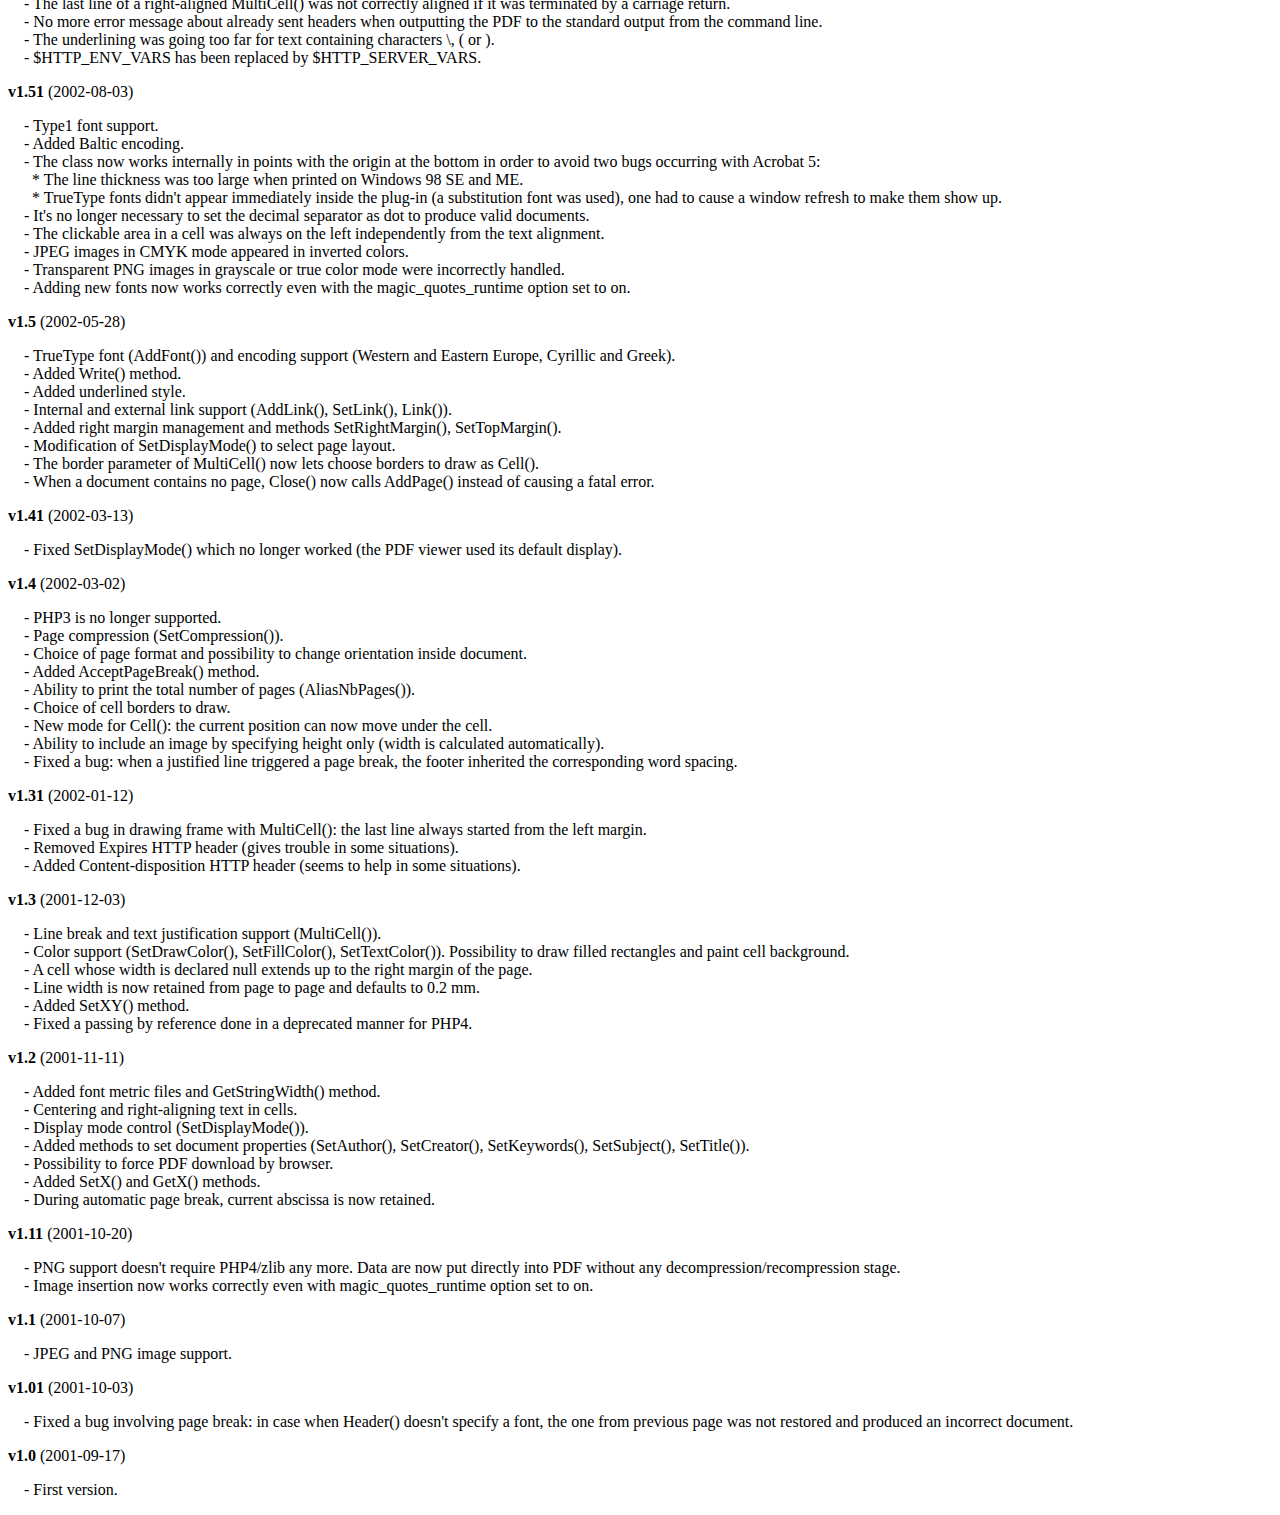
<file: fpdf/changelog.htm>
<!DOCTYPE html PUBLIC "-//W3C//DTD HTML 4.01 Transitional//EN">
<html>
<head>
<meta http-equiv="Content-Type" content="text/html; charset=UTF-8">
<title>Changelog</title>
<link type="text/css" rel="stylesheet" href="fpdf.css">
<style type="text/css">
dd {margin:1em 0 1em 1em}
</style>
</head>
<body>
<h1>Changelog</h1>
<dl>
<dt><strong>v1.86</strong> (2023-06-25)</dt>
<dd>
- Added a parameter to AddFont() to specify the directory where to load the font definition file.<br>
- Fixed a bug related to the PDF creation date.<br>
</dd>
<dt><strong>v1.85</strong> (2022-11-10)</dt>
<dd>
- Removed deprecation notices on PHP 8.2.<br>
- Removed notices when passing null values instead of strings.<br>
- The FPDF_VERSION constant was replaced by a class constant.<br>
- The creation date of the PDF now includes the timezone.<br>
- The content-type is now always application/pdf, even for downloads.<br>
</dd>
<dt><strong>v1.84</strong> (2021-08-28)</dt>
<dd>
- Fixed an issue related to annotations.<br>
</dd>
<dt><strong>v1.83</strong> (2021-04-18)</dt>
<dd>
- Fixed an issue related to annotations.<br>
</dd>
<dt><strong>v1.82</strong> (2019-12-07)</dt>
<dd>
- Removed a deprecation notice on PHP 7.4.<br>
</dd>
<dt><strong>v1.81</strong> (2015-12-20)</dt>
<dd>
- Added GetPageWidth() and GetPageHeight().<br>
- Fixed a bug in SetXY().<br>
</dd>
<dt><strong>v1.8</strong> (2015-11-29)</dt>
<dd>
- PHP 5.1.0 or higher is now required.<br>
- The MakeFont utility now subsets fonts, which can greatly reduce font sizes.<br>
- Added ToUnicode CMaps to improve text extraction.<br>
- Added a parameter to AddPage() to rotate the page.<br>
- Added a parameter to SetY() to indicate whether the x position should be reset or not.<br>
- Added a parameter to Output() to specify the encoding of the name, and special characters are now properly encoded. Additionally the order of the first two parameters was reversed to be more logical (however the old order is still supported for compatibility).<br>
- The Error() method now throws an exception.<br>
- Adding contents before the first AddPage() or after Close() now raises an error.<br>
- Outputting text with no font selected now raises an error.<br>
</dd>
<dt><strong>v1.7</strong> (2011-06-18)</dt>
<dd>
- The MakeFont utility has been completely rewritten and doesn't depend on ttf2pt1 anymore.<br>
- Alpha channel is now supported for PNGs.<br>
- When inserting an image, it's now possible to specify its resolution.<br>
- Default resolution for images was increased from 72 to 96 dpi.<br>
- When inserting a GIF image, no temporary file is used anymore if the PHP version is 5.1 or higher.<br>
- When output buffering is enabled and the PDF is about to be sent, the buffer is now cleared if it contains only a UTF-8 BOM and/or whitespace (instead of throwing an error).<br>
- Symbol and ZapfDingbats fonts now support underline style.<br>
- Custom page sizes are now checked to ensure that width is smaller than height.<br>
- Standard font files were changed to use the same format as user fonts.<br>
- A bug in the embedding of Type1 fonts was fixed.<br>
- A bug related to SetDisplayMode() and the current locale was fixed.<br>
- A display issue occurring with the Adobe Reader X plug-in was fixed.<br>
- An issue related to transparency with some versions of Adobe Reader was fixed.<br>
- The Content-Length header was removed because it caused an issue when the HTTP server applies compression.<br>
</dd>
<dt><strong>v1.6</strong> (2008-08-03)</dt>
<dd>
- PHP 4.3.10 or higher is now required.<br>
- GIF image support.<br>
- Images can now trigger page breaks.<br>
- Possibility to have different page formats in a single document.<br>
- Document properties (author, creator, keywords, subject and title) can now be specified in UTF-8.<br>
- Fixed a bug: when a PNG was inserted through a URL, an error sometimes occurred.<br>
- An automatic page break in Header() doesn't cause an infinite loop any more.<br>
- Removed some warning messages appearing with recent PHP versions.<br>
- Added HTTP headers to reduce problems with IE.<br>
</dd>
<dt><strong>v1.53</strong> (2004-12-31)</dt>
<dd>
- When the font subdirectory is in the same directory as fpdf.php, it's no longer necessary to define the FPDF_FONTPATH constant.<br>
- The array $HTTP_SERVER_VARS is no longer used. It could cause trouble on PHP5-based configurations with the register_long_arrays option disabled.<br>
- Fixed a problem related to Type1 font embedding which caused trouble to some PDF processors.<br>
- The file name sent to the browser could not contain a space character.<br>
- The Cell() method could not print the number 0 (you had to pass the string '0').<br>
</dd>
<dt><strong>v1.52</strong> (2003-12-30)</dt>
<dd>
- Image() now displays the image at 72 dpi if no dimension is given.<br>
- Output() takes a string as second parameter to indicate destination.<br>
- Open() is now called automatically by AddPage().<br>
- Inserting remote JPEG images doesn't generate an error any longer.<br>
- Decimal separator is forced to dot in the constructor.<br>
- Added several encodings (Turkish, Thai, Hebrew, Ukrainian and Vietnamese).<br>
- The last line of a right-aligned MultiCell() was not correctly aligned if it was terminated by a carriage return.<br>
- No more error message about already sent headers when outputting the PDF to the standard output from the command line.<br>
- The underlining was going too far for text containing characters \, ( or ).<br>
- $HTTP_ENV_VARS has been replaced by $HTTP_SERVER_VARS.<br>
</dd>
<dt><strong>v1.51</strong> (2002-08-03)</dt>
<dd>
- Type1 font support.<br>
- Added Baltic encoding.<br>
- The class now works internally in points with the origin at the bottom in order to avoid two bugs occurring with Acrobat 5:<br>&nbsp;&nbsp;* The line thickness was too large when printed on Windows 98 SE and ME.<br>&nbsp;&nbsp;* TrueType fonts didn't appear immediately inside the plug-in (a substitution font was used), one had to cause a window refresh to make them show up.<br>
- It's no longer necessary to set the decimal separator as dot to produce valid documents.<br>
- The clickable area in a cell was always on the left independently from the text alignment.<br>
- JPEG images in CMYK mode appeared in inverted colors.<br>
- Transparent PNG images in grayscale or true color mode were incorrectly handled.<br>
- Adding new fonts now works correctly even with the magic_quotes_runtime option set to on.<br>
</dd>
<dt><strong>v1.5</strong> (2002-05-28)</dt>
<dd>
- TrueType font (AddFont()) and encoding support (Western and Eastern Europe, Cyrillic and Greek).<br>
- Added Write() method.<br>
- Added underlined style.<br>
- Internal and external link support (AddLink(), SetLink(), Link()).<br>
- Added right margin management and methods SetRightMargin(), SetTopMargin().<br>
- Modification of SetDisplayMode() to select page layout.<br>
- The border parameter of MultiCell() now lets choose borders to draw as Cell().<br>
- When a document contains no page, Close() now calls AddPage() instead of causing a fatal error.<br>
</dd>
<dt><strong>v1.41</strong> (2002-03-13)</dt>
<dd>
- Fixed SetDisplayMode() which no longer worked (the PDF viewer used its default display).<br>
</dd>
<dt><strong>v1.4</strong> (2002-03-02)</dt>
<dd>
- PHP3 is no longer supported.<br>
- Page compression (SetCompression()).<br>
- Choice of page format and possibility to change orientation inside document.<br>
- Added AcceptPageBreak() method.<br>
- Ability to print the total number of pages (AliasNbPages()).<br>
- Choice of cell borders to draw.<br>
- New mode for Cell(): the current position can now move under the cell.<br>
- Ability to include an image by specifying height only (width is calculated automatically).<br>
- Fixed a bug: when a justified line triggered a page break, the footer inherited the corresponding word spacing.<br>
</dd>
<dt><strong>v1.31</strong> (2002-01-12)</dt>
<dd>
- Fixed a bug in drawing frame with MultiCell(): the last line always started from the left margin.<br>
- Removed Expires HTTP header (gives trouble in some situations).<br>
- Added Content-disposition HTTP header (seems to help in some situations).<br>
</dd>
<dt><strong>v1.3</strong> (2001-12-03)</dt>
<dd>
- Line break and text justification support (MultiCell()).<br>
- Color support (SetDrawColor(), SetFillColor(), SetTextColor()). Possibility to draw filled rectangles and paint cell background.<br>
- A cell whose width is declared null extends up to the right margin of the page.<br>
- Line width is now retained from page to page and defaults to 0.2 mm.<br>
- Added SetXY() method.<br>
- Fixed a passing by reference done in a deprecated manner for PHP4.<br>
</dd>
<dt><strong>v1.2</strong> (2001-11-11)</dt>
<dd>
- Added font metric files and GetStringWidth() method.<br>
- Centering and right-aligning text in cells.<br>
- Display mode control (SetDisplayMode()).<br>
- Added methods to set document properties (SetAuthor(), SetCreator(), SetKeywords(), SetSubject(), SetTitle()).<br>
- Possibility to force PDF download by browser.<br>
- Added SetX() and GetX() methods.<br>
- During automatic page break, current abscissa is now retained.<br>
</dd>
<dt><strong>v1.11</strong> (2001-10-20)</dt>
<dd>
- PNG support doesn't require PHP4/zlib any more. Data are now put directly into PDF without any decompression/recompression stage.<br>
- Image insertion now works correctly even with magic_quotes_runtime option set to on.<br>
</dd>
<dt><strong>v1.1</strong> (2001-10-07)</dt>
<dd>
- JPEG and PNG image support.<br>
</dd>
<dt><strong>v1.01</strong> (2001-10-03)</dt>
<dd>
- Fixed a bug involving page break: in case when Header() doesn't specify a font, the one from previous page was not restored and produced an incorrect document.<br>
</dd>
<dt><strong>v1.0</strong> (2001-09-17)</dt>
<dd>
- First version.<br>
</dd>
</dl>
</body>
</html>
</file>
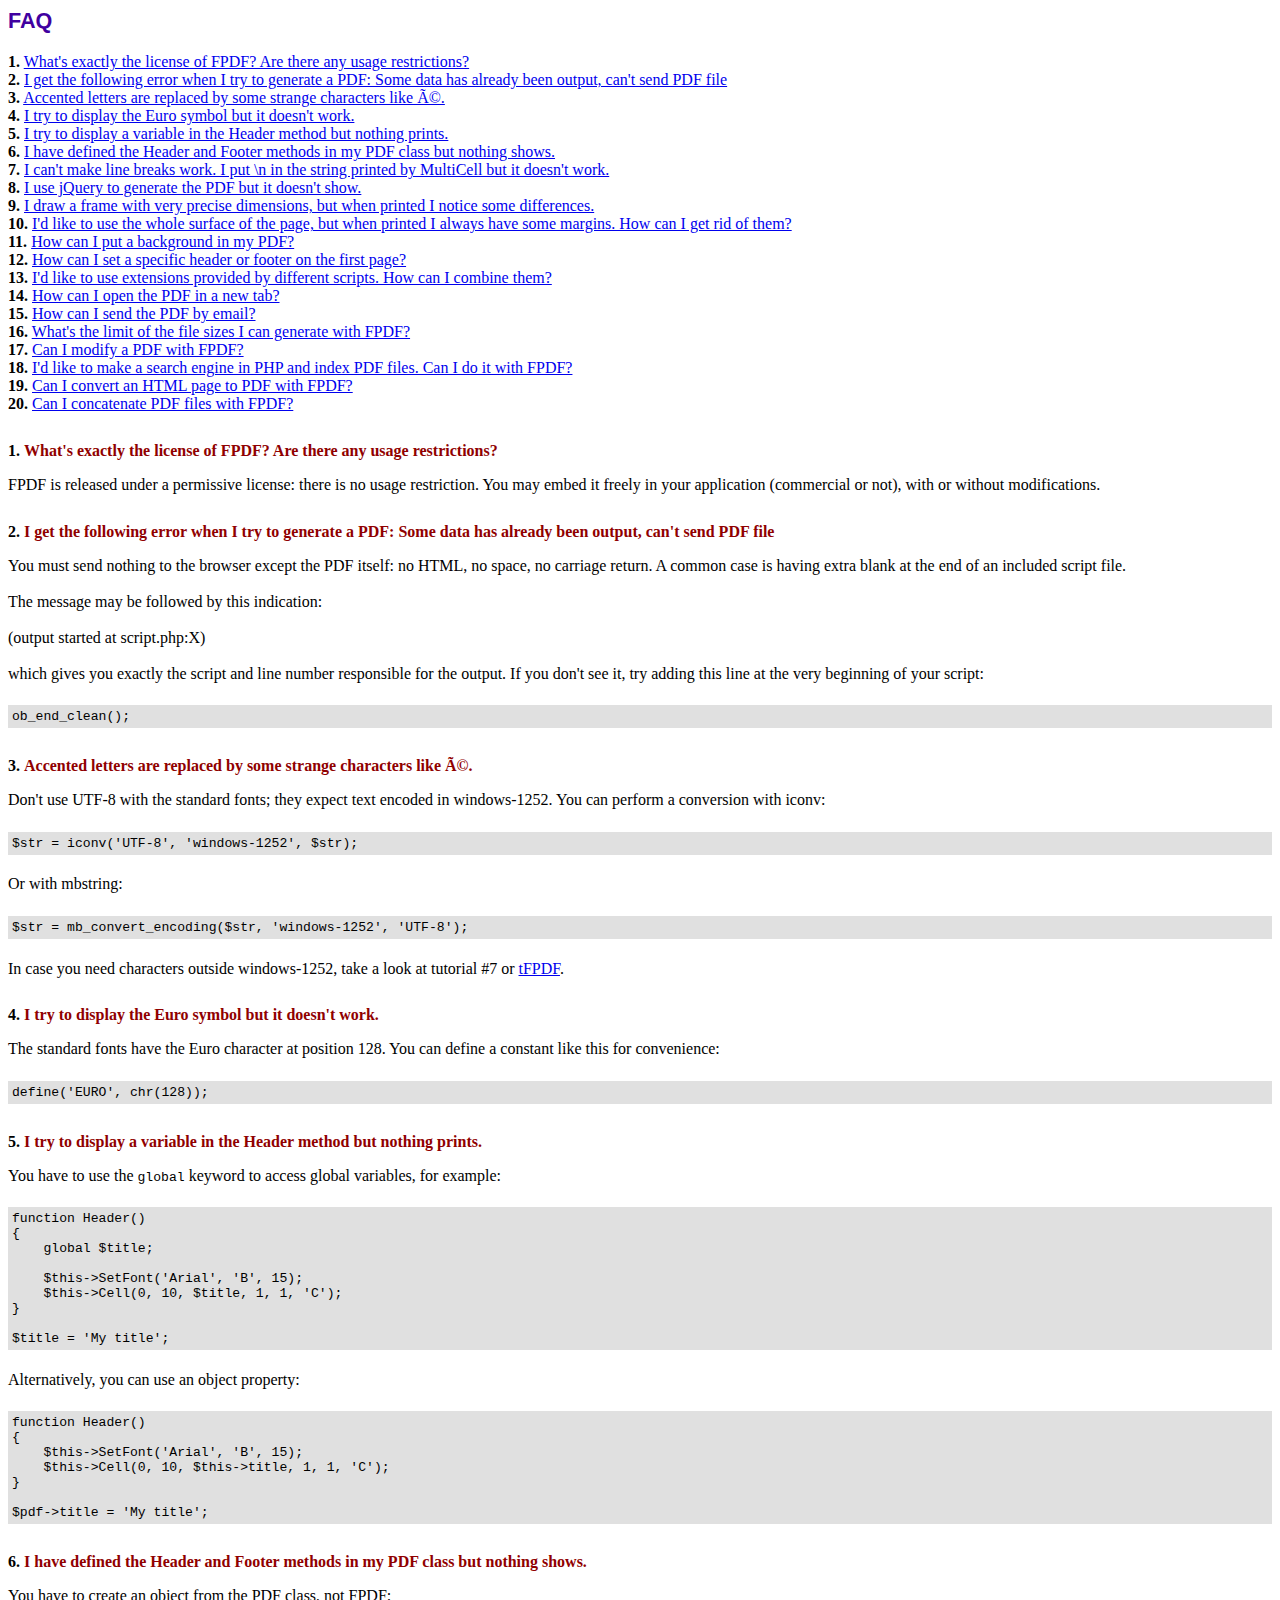
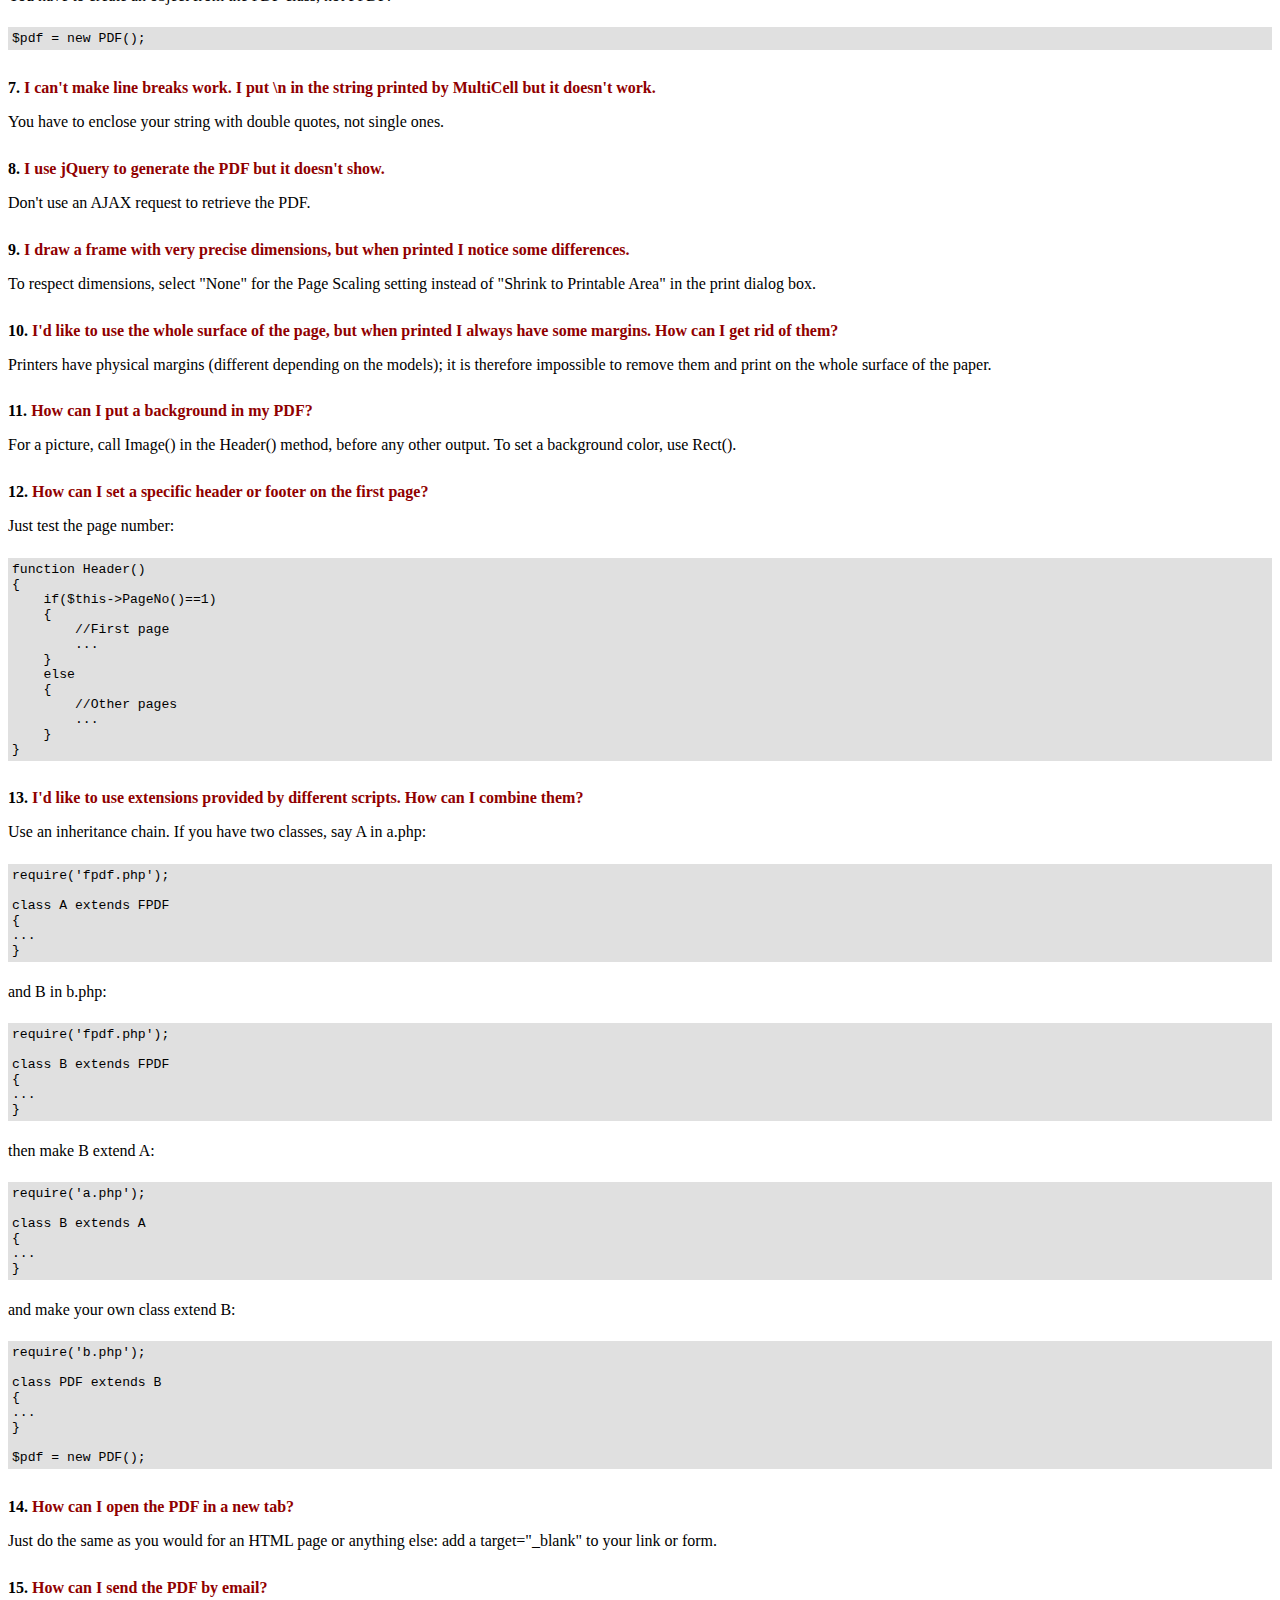
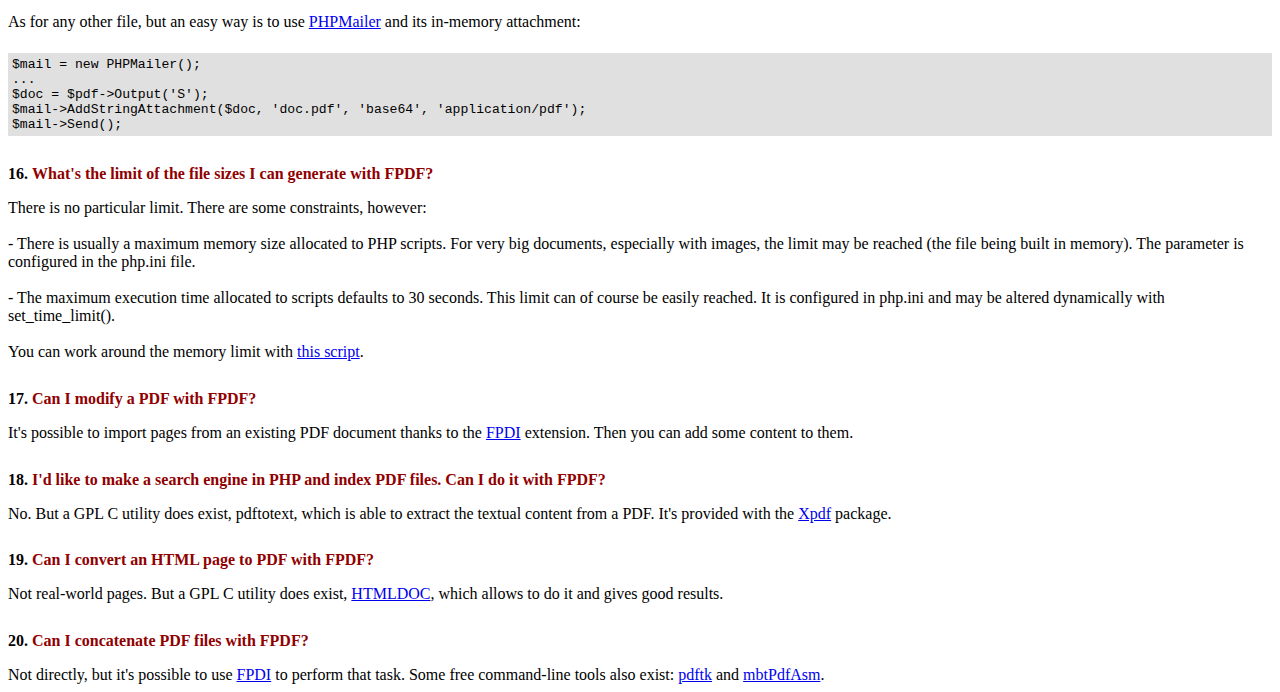
<file: fpdf/FAQ.htm>
<!DOCTYPE html PUBLIC "-//W3C//DTD HTML 4.01 Transitional//EN">
<html>
<head>
<meta http-equiv="Content-Type" content="text/html; charset=UTF-8">
<title>FAQ</title>
<link type="text/css" rel="stylesheet" href="fpdf.css">
<style type="text/css">
ul {list-style-type:none; margin:0; padding:0}
ul#answers li {margin-top:1.8em}
.question {font-weight:bold; color:#900000}
</style>
</head>
<body>
<h1>FAQ</h1>
<ul>
<li><b>1.</b> <a href='#q1'>What's exactly the license of FPDF? Are there any usage restrictions?</a></li>
<li><b>2.</b> <a href='#q2'>I get the following error when I try to generate a PDF: Some data has already been output, can't send PDF file</a></li>
<li><b>3.</b> <a href='#q3'>Accented letters are replaced by some strange characters like Ã©.</a></li>
<li><b>4.</b> <a href='#q4'>I try to display the Euro symbol but it doesn't work.</a></li>
<li><b>5.</b> <a href='#q5'>I try to display a variable in the Header method but nothing prints.</a></li>
<li><b>6.</b> <a href='#q6'>I have defined the Header and Footer methods in my PDF class but nothing shows.</a></li>
<li><b>7.</b> <a href='#q7'>I can't make line breaks work. I put \n in the string printed by MultiCell but it doesn't work.</a></li>
<li><b>8.</b> <a href='#q8'>I use jQuery to generate the PDF but it doesn't show.</a></li>
<li><b>9.</b> <a href='#q9'>I draw a frame with very precise dimensions, but when printed I notice some differences.</a></li>
<li><b>10.</b> <a href='#q10'>I'd like to use the whole surface of the page, but when printed I always have some margins. How can I get rid of them?</a></li>
<li><b>11.</b> <a href='#q11'>How can I put a background in my PDF?</a></li>
<li><b>12.</b> <a href='#q12'>How can I set a specific header or footer on the first page?</a></li>
<li><b>13.</b> <a href='#q13'>I'd like to use extensions provided by different scripts. How can I combine them?</a></li>
<li><b>14.</b> <a href='#q14'>How can I open the PDF in a new tab?</a></li>
<li><b>15.</b> <a href='#q15'>How can I send the PDF by email?</a></li>
<li><b>16.</b> <a href='#q16'>What's the limit of the file sizes I can generate with FPDF?</a></li>
<li><b>17.</b> <a href='#q17'>Can I modify a PDF with FPDF?</a></li>
<li><b>18.</b> <a href='#q18'>I'd like to make a search engine in PHP and index PDF files. Can I do it with FPDF?</a></li>
<li><b>19.</b> <a href='#q19'>Can I convert an HTML page to PDF with FPDF?</a></li>
<li><b>20.</b> <a href='#q20'>Can I concatenate PDF files with FPDF?</a></li>
</ul>

<ul id='answers'>
<li id='q1'>
<p><b>1.</b> <span class='question'>What's exactly the license of FPDF? Are there any usage restrictions?</span></p>
FPDF is released under a permissive license: there is no usage restriction. You may embed it
freely in your application (commercial or not), with or without modifications.
</li>

<li id='q2'>
<p><b>2.</b> <span class='question'>I get the following error when I try to generate a PDF: Some data has already been output, can't send PDF file</span></p>
You must send nothing to the browser except the PDF itself: no HTML, no space, no carriage return. A common
case is having extra blank at the end of an included script file.<br>
<br>
The message may be followed by this indication:<br>
<br>
(output started at script.php:X)<br>
<br>
which gives you exactly the script and line number responsible for the output. If you don't see it,
try adding this line at the very beginning of your script:
<div class="doc-source">
<pre><code>ob_end_clean();</code></pre>
</div>
</li>

<li id='q3'>
<p><b>3.</b> <span class='question'>Accented letters are replaced by some strange characters like Ã©.</span></p>
Don't use UTF-8 with the standard fonts; they expect text encoded in windows-1252.
You can perform a conversion with iconv:
<div class="doc-source">
<pre><code>$str = iconv('UTF-8', 'windows-1252', $str);</code></pre>
</div>
Or with mbstring:
<div class="doc-source">
<pre><code>$str = mb_convert_encoding($str, 'windows-1252', 'UTF-8');</code></pre>
</div>
In case you need characters outside windows-1252, take a look at tutorial #7 or
<a href="http://www.fpdf.org/?go=script&amp;id=92" target="_blank">tFPDF</a>.
</li>

<li id='q4'>
<p><b>4.</b> <span class='question'>I try to display the Euro symbol but it doesn't work.</span></p>
The standard fonts have the Euro character at position 128. You can define a constant like this
for convenience:
<div class="doc-source">
<pre><code>define('EURO', chr(128));</code></pre>
</div>
</li>

<li id='q5'>
<p><b>5.</b> <span class='question'>I try to display a variable in the Header method but nothing prints.</span></p>
You have to use the <code>global</code> keyword to access global variables, for example:
<div class="doc-source">
<pre><code>function Header()
{
    global $title;

    $this-&gt;SetFont('Arial', 'B', 15);
    $this-&gt;Cell(0, 10, $title, 1, 1, 'C');
}

$title = 'My title';</code></pre>
</div>
Alternatively, you can use an object property:
<div class="doc-source">
<pre><code>function Header()
{
    $this-&gt;SetFont('Arial', 'B', 15);
    $this-&gt;Cell(0, 10, $this-&gt;title, 1, 1, 'C');
}

$pdf-&gt;title = 'My title';</code></pre>
</div>
</li>

<li id='q6'>
<p><b>6.</b> <span class='question'>I have defined the Header and Footer methods in my PDF class but nothing shows.</span></p>
You have to create an object from the PDF class, not FPDF:
<div class="doc-source">
<pre><code>$pdf = new PDF();</code></pre>
</div>
</li>

<li id='q7'>
<p><b>7.</b> <span class='question'>I can't make line breaks work. I put \n in the string printed by MultiCell but it doesn't work.</span></p>
You have to enclose your string with double quotes, not single ones.
</li>

<li id='q8'>
<p><b>8.</b> <span class='question'>I use jQuery to generate the PDF but it doesn't show.</span></p>
Don't use an AJAX request to retrieve the PDF.
</li>

<li id='q9'>
<p><b>9.</b> <span class='question'>I draw a frame with very precise dimensions, but when printed I notice some differences.</span></p>
To respect dimensions, select "None" for the Page Scaling setting instead of "Shrink to Printable Area" in the print dialog box.
</li>

<li id='q10'>
<p><b>10.</b> <span class='question'>I'd like to use the whole surface of the page, but when printed I always have some margins. How can I get rid of them?</span></p>
Printers have physical margins (different depending on the models); it is therefore impossible to remove
them and print on the whole surface of the paper.
</li>

<li id='q11'>
<p><b>11.</b> <span class='question'>How can I put a background in my PDF?</span></p>
For a picture, call Image() in the Header() method, before any other output. To set a background color, use Rect().
</li>

<li id='q12'>
<p><b>12.</b> <span class='question'>How can I set a specific header or footer on the first page?</span></p>
Just test the page number:
<div class="doc-source">
<pre><code>function Header()
{
    if($this-&gt;PageNo()==1)
    {
        //First page
        ...
    }
    else
    {
        //Other pages
        ...
    }
}</code></pre>
</div>
</li>

<li id='q13'>
<p><b>13.</b> <span class='question'>I'd like to use extensions provided by different scripts. How can I combine them?</span></p>
Use an inheritance chain. If you have two classes, say A in a.php:
<div class="doc-source">
<pre><code>require('fpdf.php');

class A extends FPDF
{
...
}</code></pre>
</div>
and B in b.php:
<div class="doc-source">
<pre><code>require('fpdf.php');

class B extends FPDF
{
...
}</code></pre>
</div>
then make B extend A:
<div class="doc-source">
<pre><code>require('a.php');

class B extends A
{
...
}</code></pre>
</div>
and make your own class extend B:
<div class="doc-source">
<pre><code>require('b.php');

class PDF extends B
{
...
}

$pdf = new PDF();</code></pre>
</div>
</li>

<li id='q14'>
<p><b>14.</b> <span class='question'>How can I open the PDF in a new tab?</span></p>
Just do the same as you would for an HTML page or anything else: add a target="_blank" to your link or form.
</li>

<li id='q15'>
<p><b>15.</b> <span class='question'>How can I send the PDF by email?</span></p>
As for any other file, but an easy way is to use <a href="https://github.com/PHPMailer/PHPMailer" target="_blank">PHPMailer</a> and
its in-memory attachment:
<div class="doc-source">
<pre><code>$mail = new PHPMailer();
...
$doc = $pdf-&gt;Output('S');
$mail-&gt;AddStringAttachment($doc, 'doc.pdf', 'base64', 'application/pdf');
$mail-&gt;Send();</code></pre>
</div>
</li>

<li id='q16'>
<p><b>16.</b> <span class='question'>What's the limit of the file sizes I can generate with FPDF?</span></p>
There is no particular limit. There are some constraints, however:
<br>
<br>
- There is usually a maximum memory size allocated to PHP scripts. For very big documents,
especially with images, the limit may be reached (the file being built in memory). The
parameter is configured in the php.ini file.
<br>
<br>
- The maximum execution time allocated to scripts defaults to 30 seconds. This limit can of course
be easily reached. It is configured in php.ini and may be altered dynamically with set_time_limit().
<br>
<br>
You can work around the memory limit with <a href="http://www.fpdf.org/?go=script&amp;id=76" target="_blank">this script</a>.
</li>

<li id='q17'>
<p><b>17.</b> <span class='question'>Can I modify a PDF with FPDF?</span></p>
It's possible to import pages from an existing PDF document thanks to the
<a href="https://www.setasign.com/products/fpdi/about/" target="_blank">FPDI</a> extension.
Then you can add some content to them.
</li>

<li id='q18'>
<p><b>18.</b> <span class='question'>I'd like to make a search engine in PHP and index PDF files. Can I do it with FPDF?</span></p>
No. But a GPL C utility does exist, pdftotext, which is able to extract the textual content from a PDF.
It's provided with the <a href="https://www.xpdfreader.com" target="_blank">Xpdf</a> package.
</li>

<li id='q19'>
<p><b>19.</b> <span class='question'>Can I convert an HTML page to PDF with FPDF?</span></p>
Not real-world pages. But a GPL C utility does exist, <a href="https://www.msweet.org/htmldoc/" target="_blank">HTMLDOC</a>,
which allows to do it and gives good results.
</li>

<li id='q20'>
<p><b>20.</b> <span class='question'>Can I concatenate PDF files with FPDF?</span></p>
Not directly, but it's possible to use <a href="https://www.setasign.com/products/fpdi/demos/concatenate-fake/" target="_blank">FPDI</a>
to perform that task. Some free command-line tools also exist:
<a href="https://www.pdflabs.com/tools/pdftk-the-pdf-toolkit/" target="_blank">pdftk</a> and
<a href="http://thierry.schmit.free.fr/spip/spip.php?article15" target="_blank">mbtPdfAsm</a>.
</li>
</ul>
</body>
</html>
</file>
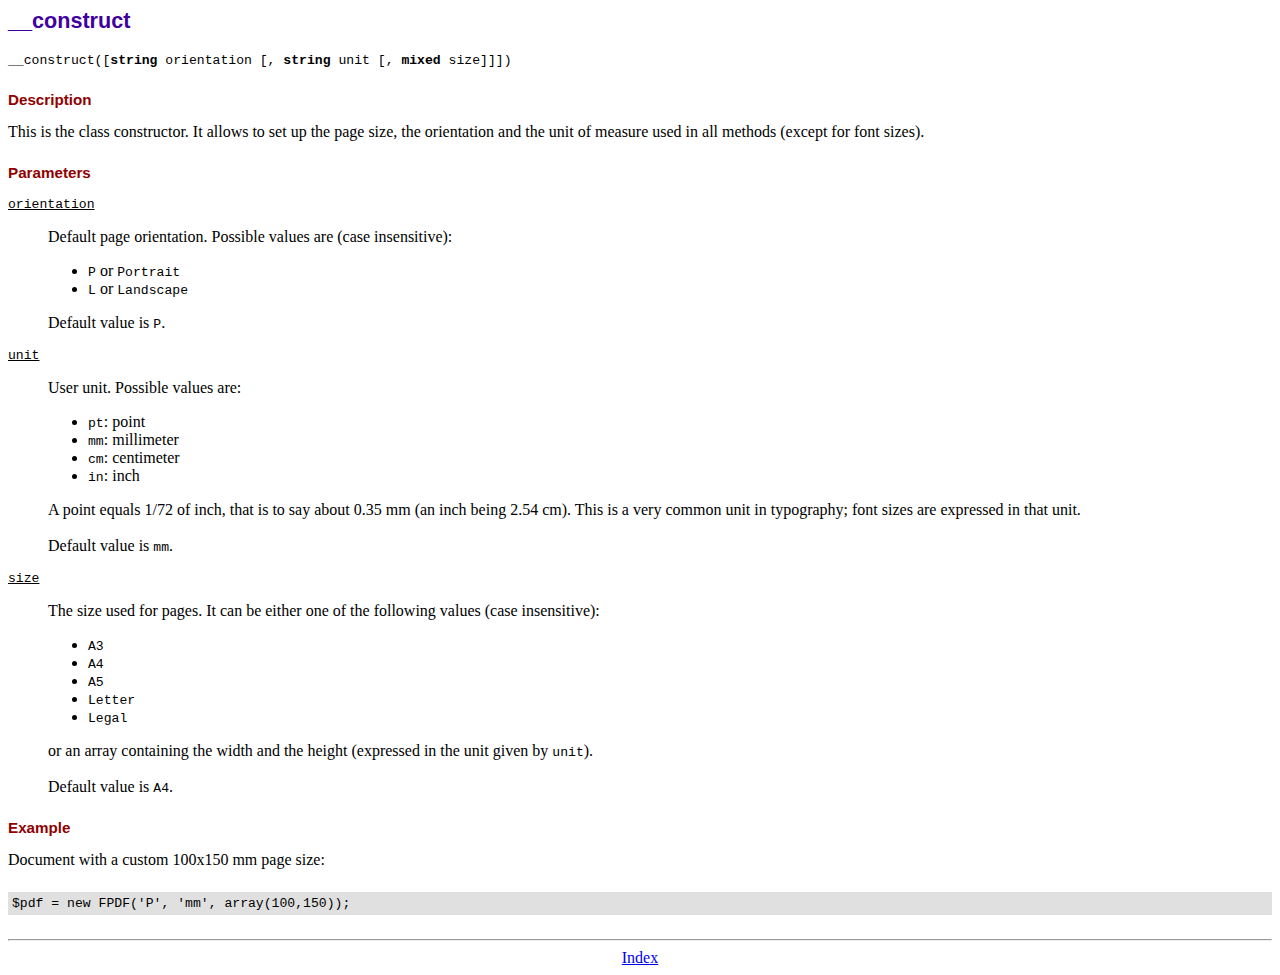
<file: fpdf/doc/__construct.htm>
<!DOCTYPE html PUBLIC "-//W3C//DTD HTML 4.01 Transitional//EN">
<html>
<head>
<meta http-equiv="Content-Type" content="text/html; charset=UTF-8">
<title>__construct</title>
<link type="text/css" rel="stylesheet" href="../fpdf.css">
</head>
<body>
<h1>__construct</h1>
<code>__construct([<b>string</b> orientation [, <b>string</b> unit [, <b>mixed</b> size]]])</code>
<h2>Description</h2>
This is the class constructor. It allows to set up the page size, the orientation and the
unit of measure used in all methods (except for font sizes).
<h2>Parameters</h2>
<dl class="param">
<dt><code>orientation</code></dt>
<dd>
Default page orientation. Possible values are (case insensitive):
<ul>
<li><code>P</code> or <code>Portrait</code></li>
<li><code>L</code> or <code>Landscape</code></li>
</ul>
Default value is <code>P</code>.
</dd>
<dt><code>unit</code></dt>
<dd>
User unit. Possible values are:
<ul>
<li><code>pt</code>: point</li>
<li><code>mm</code>: millimeter</li>
<li><code>cm</code>: centimeter</li>
<li><code>in</code>: inch</li>
</ul>
A point equals 1/72 of inch, that is to say about 0.35 mm (an inch being 2.54 cm). This
is a very common unit in typography; font sizes are expressed in that unit.
<br>
<br>
Default value is <code>mm</code>.
</dd>
<dt><code>size</code></dt>
<dd>
The size used for pages. It can be either one of the following values (case insensitive):
<ul>
<li><code>A3</code></li>
<li><code>A4</code></li>
<li><code>A5</code></li>
<li><code>Letter</code></li>
<li><code>Legal</code></li>
</ul>
or an array containing the width and the height (expressed in the unit given by <code>unit</code>).<br>
<br>
Default value is <code>A4</code>.
</dd>
</dl>
<h2>Example</h2>
Document with a custom 100x150 mm page size:
<div class="doc-source">
<pre><code>$pdf = new FPDF('P', 'mm', array(100,150));</code></pre>
</div>
<hr style="margin-top:1.5em">
<div style="text-align:center"><a href="index.htm">Index</a></div>
</body>
</html>
</file>
<file: styles.css>
/* Header bar styling */
.header-bar {
	display: flex;
	align-items: center;
	justify-content: space-between;
	background-color: #4c6b9a;
	padding: 10px 20px;
	border-radius: 8px 8px 8px 8px;
	position: relative;
	height: 80px;	
}

.header-bar h1 {
	color: #e0f0ff;
	font-size: 24px;
	font-weight: bold;
	margin: 0;
	flex-grow: 1;
	text-align: center;
}

.intro h2 {
	color: #e0f0ff;
	font-size: 20px;
	margin: 0;
	text-align: center;
}

/* Hamburger menu icon styling */
.menu-icon {
	font-size: 24px;
	cursor: pointer;
	color: #e0f0ff;
	background-color: #3a5785;
	padding: 10px;
	border-radius: 50%;
	transition: background-color 0.3s;
}

.menu-icon:hover {
	background-color: #4c6b9a; /* Lighter blue for hover effect */
}

/* Logo styling */
.logo {
	width: 64px;
	height: 64px;
	border-radius: 50%;
	object-fit: cover;
}

.nav-links {
	list-style-type: none;
	margin: 0;
	padding: 0;
	display: none; /* Hidden by default */
	flex-direction: column;
	position: absolute;
	top: 50px; /* Position below the hamburger icon */
	left: 10px;
	background-color: #3a5785; /* Same background as container */
	width: 180px;
	box-shadow: 0px 4px 8px rgba(0, 0, 0, 0.3);
	border-radius: 8px;
	z-index: 20; /* Make sure it hovers over content */
}

.nav-links.show {
	display: flex;
}

.nav-links li {
	text-align: center;
	padding: 10px 0;
}

.nav-links a {
	color: #e0f0ff;
	text-decoration: none;
	font-weight: bold;
	display: block;
	padding: 10px;
	transition: background-color 0.3s;
}

.nav-links a:hover {
	background-color: #4c6b9a; /* Lighter blue for hover */
	border-radius: 4px;
}

/* Basic container styling */
body {
	font-family: 'JetBrains Mono','Consolas', serif, monospace;
	background-color: #2a3e5f; /* Dark blue inspired by the darker background color */
	color: #d1e1f0; /* Soft light blue for text to contrast with the dark background */
	margin: 0;
	padding: 20px 0;
}

a {
	color: #67CBEB;
}

a:hover {
	color: #c3d4ea;
}

.content {
	margin-top: 60px; /* Add top margin to prevent content from overlapping the menu */
	display: block;
}

.container {
	width: 80%;
	max-width: 1200px;
	margin: 0 auto;
	background-color: #3a5785; /* Medium blue for containers */
	color: #e0f0ff; /* Very light blue for container text */
	padding: 20px;
	position: relative;	
	box-shadow: 0px 4px 12px rgba(0, 0, 0, 0.3); /* Subtle shadow for depth */
	border-radius: 8px;
	overflow: hidden; /* Prevents any overflow from header */
}

.intro {
	width: 70%;
	text-align: center;
	margin: 0 auto;
	color: #c3d4ea; /* Light blue-gray for intro text */
}

/* Styling for section titles and content */
.section {
	width: 60%;
	margin: 0px auto;
	text-align: center;
}

.section-toggle {
	background-color: #4c6b9a; /* Lighter blue inspired by the wave */
	color: #e0f0ff; /* Very light blue for button text */
	font-size: 18px;
	padding: 10px;
	border: none;
	border-radius: 4px;
	cursor: pointer;
	outline: none;
	transition: background-color 0.3s;
	margin: 10px 0;
}

.section-toggle:hover {
	background-color: #5b7db2; /* Slightly lighter blue on hover */
}

.section-content {
	max-height: 0;
	overflow: hidden;
	transition: max-height 0.3s ease-in-out;
	padding: 0;
	text-align: center;
	background-color: #3a5785; /* Medium blue for content background */
	color: #e0f0ff; /* Soft white-blue for content text */
}

/* Apply padding and max-height when expanded */
.section-content.expanded {
    max-height: 500px; /* Large enough to reveal content */
    padding: 10px 15px; /* Padding only when expanded */
	display: flex;
	flex-direction: column;
}

/* Divider style */
.divider {
	width: 60%;
	height: 1px;
	background-color: #5b7db2; /* Soft light blue for divider */
	margin: 10px auto;
	border-radius: 5px;
}

.service {
	margin: 0 auto;
	padding: 10px;
}

/* Responsive styling for smaller screens */
@media (max-width: 600px) {
    /* Make the container 90% width on mobile */
    .container {
        width: 90%;
        padding: 15px; /* Slightly reduce padding for mobile */
    }

    /* Adjust header bar height and font sizes for better readability on small screens */
    .header-bar {
        height: 60px;
        padding: 8px 15px;
    }

    .header-bar h1 {
        font-size: 20px;
    }

    .intro h2 {
        font-size: 18px;
    }

    /* Adjust the logo size */
    .logo {
        width: 48px;
        height: 48px;
    }

    /* Ensure nav-links take full width on smaller screens */
    .nav-links {
        width: 100%;
        left: 0;
        top: 60px; /* Adjust to fit below the header bar */
    }

    .nav-links li {
        padding: 8px 0;
    }

    .section {
        width: 90%;
    }

    .intro, .section-content {
        width: 100%; /* Ensure content fits well on smaller screens */
    }

    .section-toggle {
        font-size: 16px;
        padding: 8px;
    }
}

.cnt-form {
	display: flex;
	flex-direction: column;
	justify-content: center;
	align-items: center;
	text-align: center;
}

form {
    max-width: 500px;
    margin: 0 auto;
    padding: 20px;
    border: 1px solid #ddd;
    border-radius: 5px;
    box-shadow: 2px 2px 10px rgba(0, 0, 0, 0.1);
}

textarea {
    width: 100%;
    height: 150px;
    padding: 8px;
    margin: 10px 0;
    border: 1px solid #ddd;
    border-radius: 4px;
    font-family: monospace;
}

pdfbutton {
    padding: 10px 15px;
    background-color: #28a745;
    color: #fff;
    border: none;
    border-radius: 4px;
    cursor: pointer;
}

pdfbutton:hover {
    background-color: #218838;
}
ul > li {
  margin-bottom: 20px;
}
code {
  font-family:'Consolas','DejaVu Sans Mono','JetBrains Mono',monospace;
}
</file>
<file: fpdf/fpdf.css>
body {font-family:"Times New Roman",serif}
h1 {font:bold 135% Arial,sans-serif; color:#4000A0; margin-bottom:0.9em}
h2 {font:bold 95% Arial,sans-serif; color:#900000; margin-top:1.5em; margin-bottom:1em}
dl.param dt {text-decoration:underline}
dl.param dd {margin-top:1em; margin-bottom:1em}
dl.param ul {margin-top:1em; margin-bottom:1em}
tt, code, kbd {font-family:"Courier New",Courier,monospace; font-size:82%}
div.source {margin-top:1.4em; margin-bottom:1.3em}
div.source pre {display:table; border:1px solid #24246A; width:100%; margin:0em; font-family:inherit; font-size:100%}
div.source code {display:block; border:1px solid #C5C5EC; background-color:#F0F5FF; padding:6px; color:#000000}
div.doc-source {margin-top:1.4em; margin-bottom:1.3em}
div.doc-source pre {display:table; width:100%; margin:0em; font-family:inherit; font-size:100%}
div.doc-source code {display:block; background-color:#E0E0E0; padding:4px}
.kw {color:#000080; font-weight:bold}
.str {color:#CC0000}
.cmt {color:#008000}
p.demo {text-align:center; margin-top:-0.9em}
a.demo {text-decoration:none; font-weight:bold; color:#0000CC}
a.demo:link {text-decoration:none; font-weight:bold; color:#0000CC}
a.demo:hover {text-decoration:none; font-weight:bold; color:#0000FF}
a.demo:active {text-decoration:none; font-weight:bold; color:#0000FF}
</file>
<file: css/main.css>
body {
  font-family: -apple-system,".SFNSText-Regular","San Francisco","Roboto","Segoe UI","Helvetica Neue","Lucida Grande",sans-serif;
  color: #d2dcef;
  line-height: 1.2;
  width: 100%;
  margin: auto;
}

ol {
	padding-inline-start: 20px;
}

hr.short {
	width: 80%;
}

.card {
  display: -ms-flexbox;
  display: flex;
  -ms-flex-direction: column;
  flex-direction: column;
  min-width: 0;
  color: #939aa7;
  word-wrap: break-word;
  background-color: #fff;
  background-clip: border-box;
  border: 1px solid rgba(0, 0, 0, 0.125);
  border-radius: 0.25rem;
}

.card > hr {
  margin-right: 0;
  margin-left: 0;
}

.card > .list-group:first-child .list-group-item:first-child {
  border-top-left-radius: 0.25rem;
  border-top-right-radius: 0.25rem;
}

.card > .list-group:last-child .list-group-item:last-child {
  border-bottom-right-radius: 0.25rem;
  border-bottom-left-radius: 0.25rem;
}

.card-body {
  -ms-flex: 1 1 auto;
  flex: 1 1 auto;
  padding: 1.25rem;
}

.card-title {
  margin-bottom: 0.75rem;
}

.card-subtitle {
  margin-top: -0.375rem;
  margin-bottom: 0;
}

.card-text:last-child {
  margin-bottom: 0;
}

.card-link:hover {
  text-decoration: none;
}

.card-link + .card-link {
  margin-left: 1.25rem;
}

.card-header {
  padding: 0.75rem 1.25rem;
  margin-bottom: 0;
  background-color: rgba(0, 0, 0, 0.03);
  border-bottom: 1px solid rgba(0, 0, 0, 0.125);
}

.card-header:first-child {
  border-radius: calc(0.25rem - 1px) calc(0.25rem - 1px) 0 0;
}

.card-header + .list-group .list-group-item:first-child {
  border-top: 0;
}

.card-footer {
  padding: 0.75rem 1.25rem;
  background-color: rgba(0, 0, 0, 0.03);
  border-top: 1px solid rgba(0, 0, 0, 0.125);
}

.card-footer:last-child {
  border-radius: 0 0 calc(0.25rem - 1px) calc(0.25rem - 1px);
}

.card-header-tabs {
  margin-right: -0.625rem;
  margin-bottom: -0.75rem;
  margin-left: -0.625rem;
  border-bottom: 0;
}

.card-header-pills {
  margin-right: -0.625rem;
  margin-left: -0.625rem;
}

.card-img-overlay {
  position: absolute;
  top: 0;
  right: 0;
  bottom: 0;
  left: 0;
  padding: 1.25rem;
}

.card-img {
  width: 100%;
  border-radius: calc(0.25rem - 1px);
}

.card-img-top {
  width: 100%;
  border-top-left-radius: calc(0.25rem - 1px);
  border-top-right-radius: calc(0.25rem - 1px);
}

.card-img-bottom {
  width: 100%;
  border-bottom-right-radius: calc(0.25rem - 1px);
  border-bottom-left-radius: calc(0.25rem - 1px);
}

.card-deck {
  display: -ms-flexbox;
  display: flex;
  -ms-flex-direction: column;
  flex-direction: column;
}

.card-deck .card {
  margin-bottom: 15px;
}

@media (min-width: 576px) {
  .card-deck {
    -ms-flex-flow: row wrap;
    flex-flow: row wrap;
    margin-right: -15px;
    margin-left: -15px;
  }
  .card-deck .card {
    display: -ms-flexbox;
    display: flex;
    -ms-flex: 1 0 0%;
    flex: 1 0 0%;
    -ms-flex-direction: column;
    flex-direction: column;
    margin-right: 15px;
    margin-bottom: 0;
    margin-left: 15px;
  }
}

.card-group {
  display: -ms-flexbox;
  display: flex;
  -ms-flex-direction: column;
  flex-direction: column;
}

.card-group > .card {
  margin-bottom: 15px;
}

@media (min-width: 576px) {
  .card-group {
    -ms-flex-flow: row wrap;
    flex-flow: row wrap;
  }
  .card-group > .card {
    -ms-flex: 1 0 0%;
    flex: 1 0 0%;
    margin-bottom: 0;
  }
  .card-group > .card + .card {
    margin-left: 0;
    border-left: 0;
  }
  .card-group > .card:not(:last-child) {
    border-top-right-radius: 0;
    border-bottom-right-radius: 0;
  }
  .card-group > .card:not(:last-child) .card-img-top,
  .card-group > .card:not(:last-child) .card-header {
    border-top-right-radius: 0;
  }
  .card-group > .card:not(:last-child) .card-img-bottom,
  .card-group > .card:not(:last-child) .card-footer {
    border-bottom-right-radius: 0;
  }
  .card-group > .card:not(:first-child) {
    border-top-left-radius: 0;
    border-bottom-left-radius: 0;
  }
  .card-group > .card:not(:first-child) .card-img-top,
  .card-group > .card:not(:first-child) .card-header {
    border-top-left-radius: 0;
  }
  .card-group > .card:not(:first-child) .card-img-bottom,
  .card-group > .card:not(:first-child) .card-footer {
    border-bottom-left-radius: 0;
  }
}

.card-columns .card {
  margin-bottom: 0.75rem;
}

@media (min-width: 576px) {
  .card-columns {
    -webkit-column-count: 3;
    -moz-column-count: 3;
    column-count: 3;
    -webkit-column-gap: 1.25rem;
    -moz-column-gap: 1.25rem;
    column-gap: 1.25rem;
    orphans: 1;
    widows: 1;
  }
  .card-columns .card {
    display: inline-block;
    width: 100%;
  }
}

.accordion > .card {
  overflow: hidden;
}

.accordion > .card:not(:first-of-type) .card-header:first-child {
  border-radius: 0;
}

.accordion > .card:not(:first-of-type):not(:last-of-type) {
  border-bottom: 0;
  border-radius: 0;
}

.accordion > .card:first-of-type {
  border-bottom: 0;
  border-bottom-right-radius: 0;
  border-bottom-left-radius: 0;
}

.accordion > .card:last-of-type {
  border-top-left-radius: 0;
  border-top-right-radius: 0;
}

.accordion > .card .card-header {
  margin-bottom: -1px;
}

.btn {
  display: inline-block;
  font: inherit;
  font-weight: 500;
  cursor: pointer;
  color: #dfe6f3;
  text-align: center;
  vertical-align: middle;
  -webkit-user-select: none;
  -moz-user-select: none;
  -ms-user-select: none;
  user-select: none;
  background-color: transparent;
  border: 1px solid transparent;
  padding: 0.375rem 0.75rem;
  font-size: 1rem;
  line-height: 1.5;
  border-radius: 0.25rem;
  transition: color 0.15s ease-in-out, background-color 0.15s ease-in-out, border-color 0.15s ease-in-out, box-shadow 0.15s ease-in-out;
}

@media (prefers-reduced-motion: reduce) {
  .btn {
    transition: none;
  }
}

.btn:hover {
  color: #212529;
  text-decoration: none;
}

.btn:focus, .btn.focus {
  outline: 0;
  box-shadow: 0 0 0 0.2rem rgba(0, 123, 255, 0.25);
}

.btn.disabled, .btn:disabled {
  opacity: 0.65;
}

a.btn.disabled,
fieldset:disabled a.btn {
  pointer-events: none;
}

.accordion > .card {
  overflow: hidden;
}

.accordion > .card:not(:first-of-type) .card-header:first-child {
  border-radius: 0;
}

.accordion > .card:not(:first-of-type):not(:last-of-type) {
  border-bottom: 0;
  border-radius: 0;
}

.accordion > .card:first-of-type {
  border-bottom: 0;
  border-bottom-right-radius: 0;
  border-bottom-left-radius: 0;
}

.accordion > .card:last-of-type {
  border-top-left-radius: 0;
  border-top-right-radius: 0;
}

.accordion > .card .card-header {
  margin-bottom: -1px;
}

.fade {
  transition: opacity 0.15s linear;
}

@media (prefers-reduced-motion: reduce) {
  .fade {
    transition: none;
  }
}

.fade:not(.show) {
  opacity: 0;
}

.collapse:not(.show) {
  display: none;
}

.collapsing {
  position: relative;
  height: 0;
  overflow: hidden;
  transition: height 0.35s ease;
}

@media (prefers-reduced-motion: reduce) {
  .collapsing {
    transition: none;
  }
}

.container-fluid {
  width: 100%;
  padding-right: 15px;
  padding-left: 0px;
  margin-right: auto;
  margin-left: auto;
}

.mb-0,
.my-0 {
  margin-bottom: 0 !important;
  margin-top: 0;
}

html {
 background: #2E3440 !important;
}
.footer {
  position: fixed;
  left: 0;
  bottom: 0;
  width: 100%;
  background-color: #434c5e;
  color: #d2dcef;
  margin-right: 25%;
}
.freecontactform {
width: 500px;
font-family: arial;
border: 1px solid #AAA;
padding:10px;
-moz-border-radius: 10px;
-webkit-border-radius: 10px;
border-radius: 10px;
background: #2E3440;
}

body{
 background: #2E3440 !important;
}

div.card{
	background-color: #434c5e !important;
}

freecontactform input{
color: black !important;
}
.freecontactformheader {
font-size:18px;
font-weight:bold;
padding-top:10px;
padding-bottom:10px;
text-align:center;
}
.freecontactformmessage {
text-align:center;
padding-bottom:10px;
}
.freecontactform td {
padding:4px;
font-size:12px;
}
.freecontactform p {
padding:4px;
}
.freecontactform label {
padding:4px;
}
.freecontactform label {
padding-right: 10px;
}
.required {
font-weight:bold;
}
.required_star {
font-weight:bold;
color:#F00;
}
.not-required {
font-weight:normal
}
.antispammessage {
padding:10px;
border-top:1px solid #AAA;
border-bottom:1px solid #AAA;
font-weight:bold 
}
.antispamquestion {
font-weight:normal;
}
.box {
  padding: 10px;
}

.box2 {
  padding-bottom: 15px;
}

.hidden {
  display: none;
}

.btn-toggle-visibility {
  font-size: 1.2em;
  background-color: transparent;
  color: #d2dcef !important;
}
.container{
  width: 960px;
  margin: 0 auto;
}
.container-flex{
  width: 960px;
  margin: 0 auto;
  display: flex;
  justify-content: space-between;
}
.header {
  background: #434c5e;
  width: 100%;
  top: 0;
  position: fixed;
  display: flex;
  align-items: baseline;
  justify-content: space-between;
}
.logo {
  display: inline-flex;
  flex-direction: row;
}
.badge {
  display: inline-flex;
  flex-direction: row;
  justify-content: flex-start;
  padding-top: 10px;
}
.content {
  margin-top: 100px;
  margin-bottom: 75px;
}
.content-index {
	margin-top: 0px;
}
.nav a {
  color: #d2dcef;
  text-decoration: none;
  text-transform: uppercase;
  font-size: 14px;
}
.nav li {
  list-style: none;
  float: left;
  margin-left: 15px;
  padding-top: 15px;
}
.nav {
  display: inline-flex;
  flex-direction: row;
  justify-content: flex-end;
}
.nav2 a {
  color: #d2dcef;
  text-decoration: none;
  text-transform: uppercase;
  font-size: 14px;
}
.nav2 li {
  list-style: none;
  float: left;
  margin-left: 15px;
}
.nav2 ul {
  padding-left: 0px;
}
.nav2 {
  float: right;
  display: inline-flex;
}
.little{
    font-size: 10px;
}
ol {
  margin: 0 0 1.5em;
  padding: 0;
  counter-reset: item;
}

ol > li {
  padding: 0 0 0 2em;
  text-indent: -2em;
  list-style-type: none;
  counter-increment: item;
  font-size: 1em;
  margin: 15px 0;
}

ol > li:before {
  display: inline-block;
  width: 1em;
  padding-right: 0.5em;
  font-weight: bold;
  text-align: right;
  content: counter(item) ".";
}
a:hover{
 color: #6495ED; 
 text-decoration:none
}

a{
 color:#7694b8; 
 text-decoration:underline
}
.animated {
    animation: fade 1.5s ease-in;
}
@keyframes fade {
    from {
        opacity: 0;
    }
    to {
        opacity: 1;
    }
}
.warning {
 margin: 2em 0;
 padding: 1em;
 font-family: -apple-system, ".SFNSText-Regular", "San Francisco", "Roboto", "Segoe UI", "Helvetica Neue", "Lucida Grande", Arial, sans-serif;
 background-color: #7b4848; 
 font-size: 1em !important;
 font-weight: bold;
 text-indent: initial;
 box-shadow: 0 2px 2px rgba(172, 94, 94, 0.25) !important;
 color: #D8DEE9;
 border-radius: 4px;
}

.warning-inline {
 padding: 1em;
 font-family: -apple-system, ".SFNSText-Regular", "San Francisco", "Roboto", "Segoe UI", "Helvetica Neue", "Lucida Grande", Arial, sans-serif;
 background-color: #7b4848; 
 font-size: 1em !important;
 font-weight: bold;
 text-indent: initial;
 box-shadow: 0 2px 2px rgba(172, 94, 94, 0.25) !important;
 color: #D8DEE9;
 border-radius: 4px;
}

.info {
 margin: 2em 0 ;
 padding: 1em;
 font-family: -apple-system,".SFNSText-Regular","San Francisco","Roboto","Segoe UI","Helvetica Neue","Lucida Grande",Arial,sans-serif;
 background-color: #80783d;
 font-size: 1em !important;
 font-weight: bold;
 text-indent: initial;
 box-shadow: 0 2px 2px rgba(166, 172, 94, 0.25) !important;
 color: #D8DEE9; 
 border-radius: 4px;
}

.info-inline {
 padding: 1em;
 font-family: -apple-system,".SFNSText-Regular","San Francisco","Roboto","Segoe UI","Helvetica Neue","Lucida Grande",Arial,sans-serif;
 background-color: #80783d;
 font-size: 1em !important;
 font-weight: bold;
 text-indent: initial;
 box-shadow: 0 2px 2px rgba(166, 172, 94, 0.25) !important;
 color: #D8DEE9; 
 border-radius: 4px;
}

.blue {
 margin: 2em 0;
 padding: 1em;
 font-family: -apple-system,".SFNSText-Regular","San Francisco","Roboto","Segoe UI","Helvetica Neue","Lucida Grande",Arial,sans-serif;
 background-color: #485e7b; 
 font-size: 1em !important;
 font-weight: bold;
 text-indent: initial;
 box-shadow: 0 2px 2px rgba(94,129,172,0.25) !important;
 color: #D8DEE9; !important; 
 border-radius: 4px;
 }
 
 .blue-inline {
 padding: 1em;
 font-family: -apple-system,".SFNSText-Regular","San Francisco","Roboto","Segoe UI","Helvetica Neue","Lucida Grande",Arial,sans-serif;
 background-color: #485e7b; 
 font-size: 1em !important;
 font-weight: bold;
 text-indent: initial;
 box-shadow: 0 2px 2px rgba(94,129,172,0.25) !important;
 color: #D8DEE9; !important; 
 border-radius: 4px;
 }
 
.banner {
	width: 100%;
	display: block;
}
.banner > .banner-image {
	width: 100%;
	display: block;
	height: 300px;
	object-fit: cover;
}
.code {
  font-family: Monaco,Consolas,"Lucida Console",monospace !important;
  display: inline;
  border: .2px solid #f3f3f3;
  border-radius: 4px;
  padding: 0.15rem;
  font-size: .9em;
  background: #3c4454;
  box-shadow: 0 1px 1px rgba(0,0,0,0.125);
    }
}

/*!
 * Adapted with permission from Zeta.
 * Parts of this stylesheet are used under license from Bootstrap, complying with the MIT license:
 * Bootstrap v4.3.1 (https://getbootstrap.com/)
 * Copyright 2011-2019 The Bootstrap Authors
 * Copyright 2011-2019 Twitter, Inc.
 * Licensed under MIT (https://github.com/twbs/bootstrap/blob/master/LICENSE)
 */
</file>
